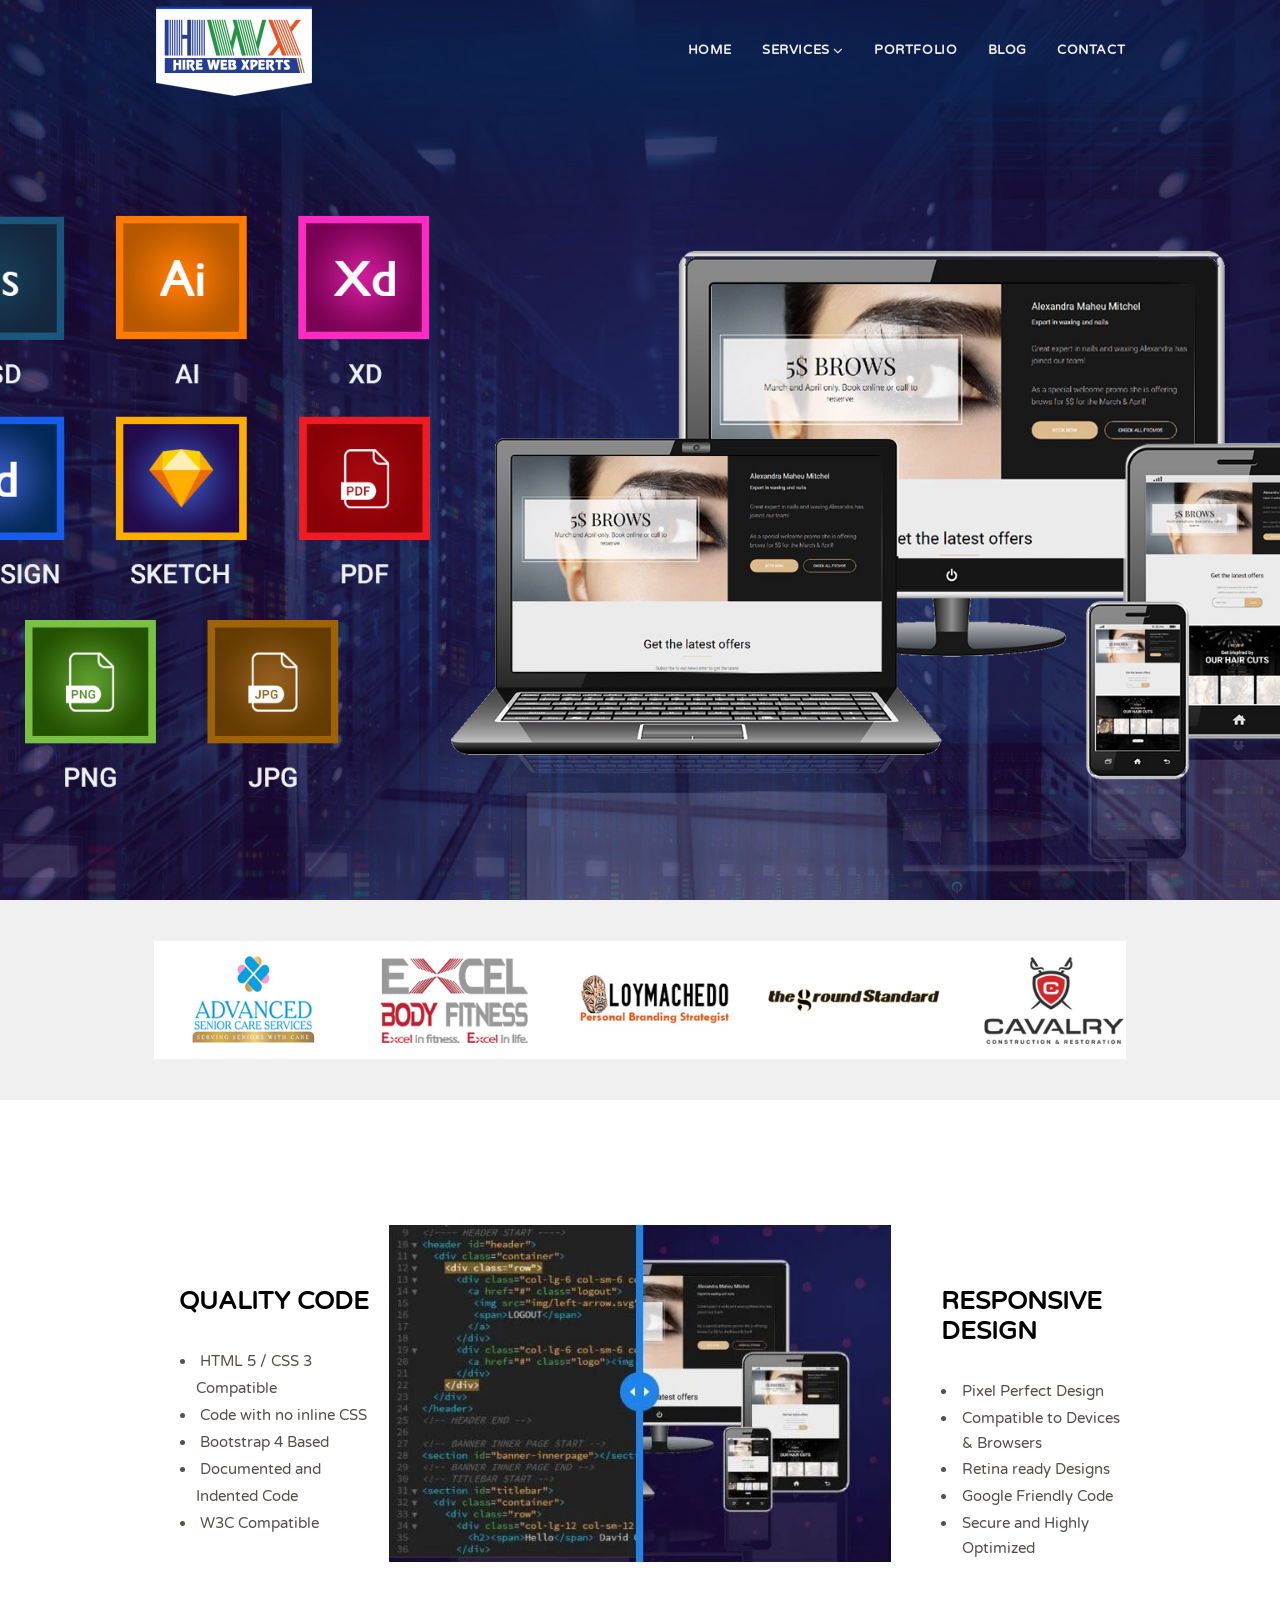
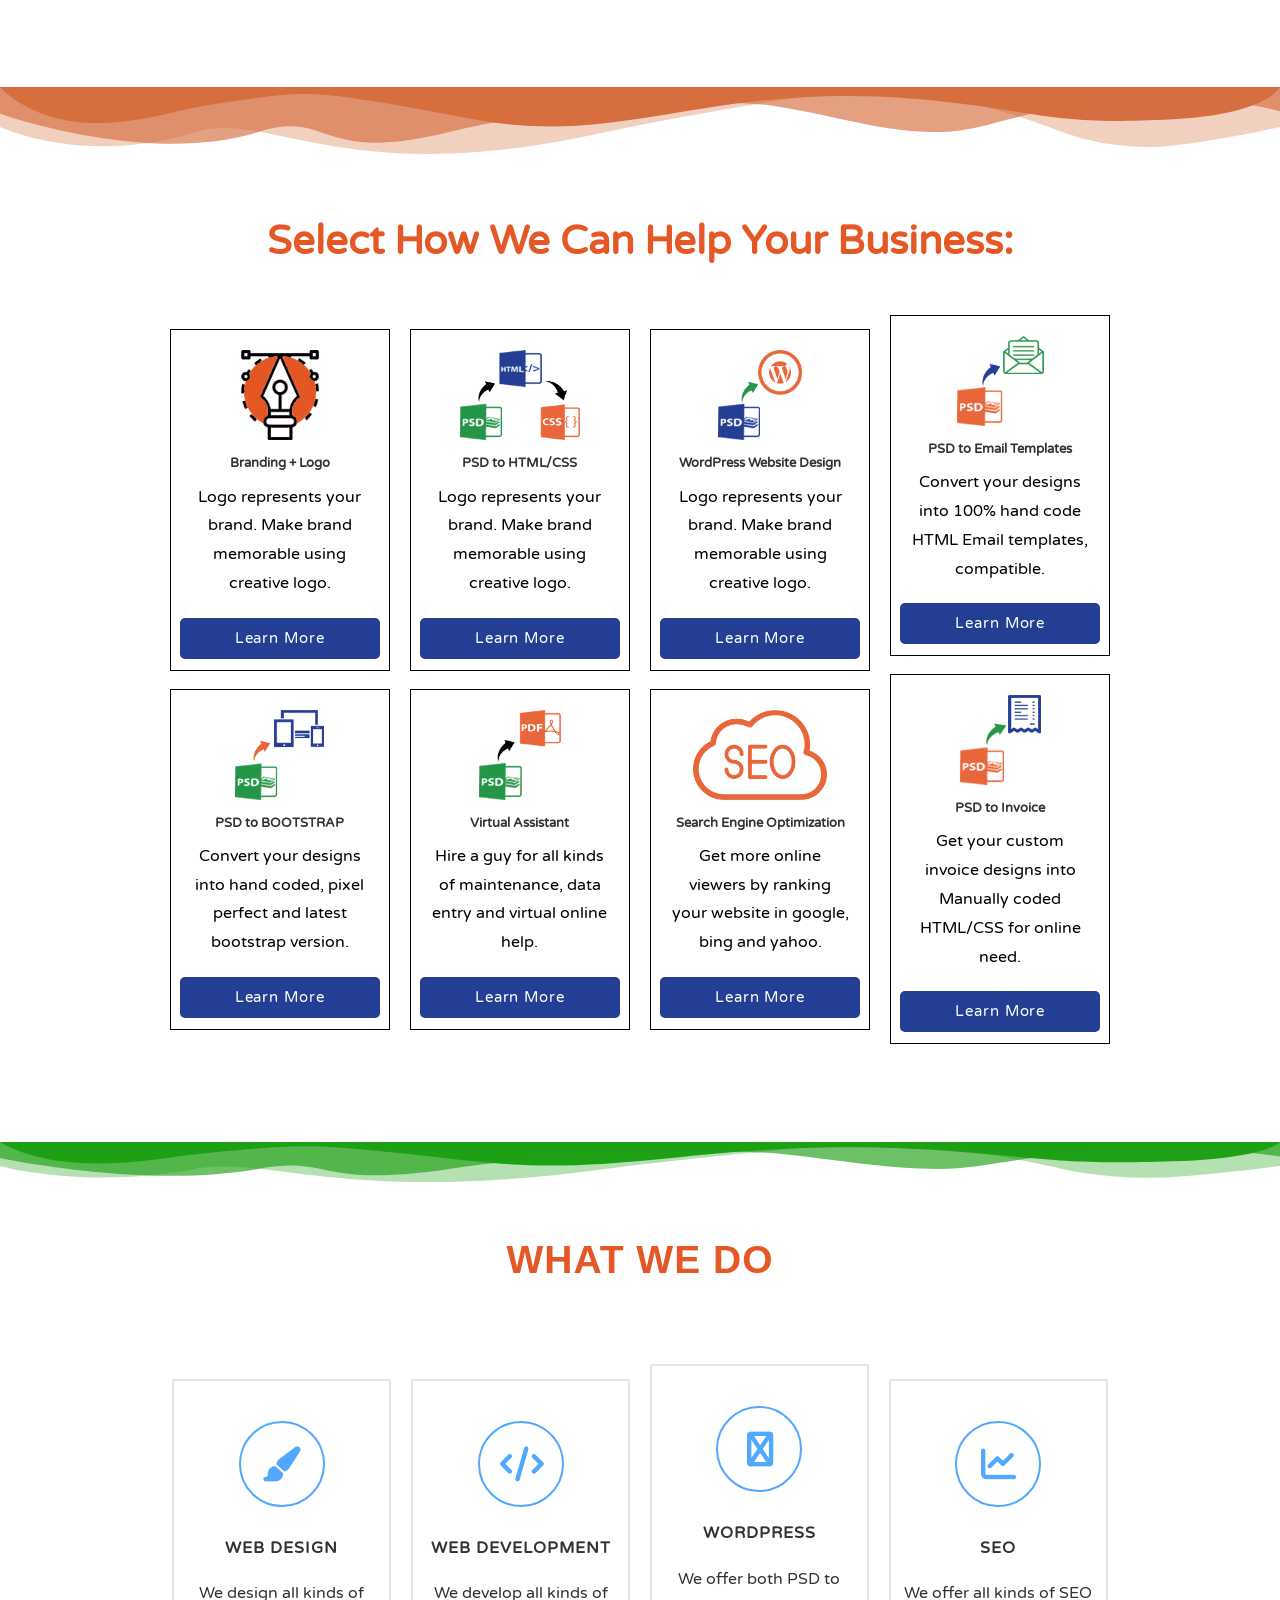
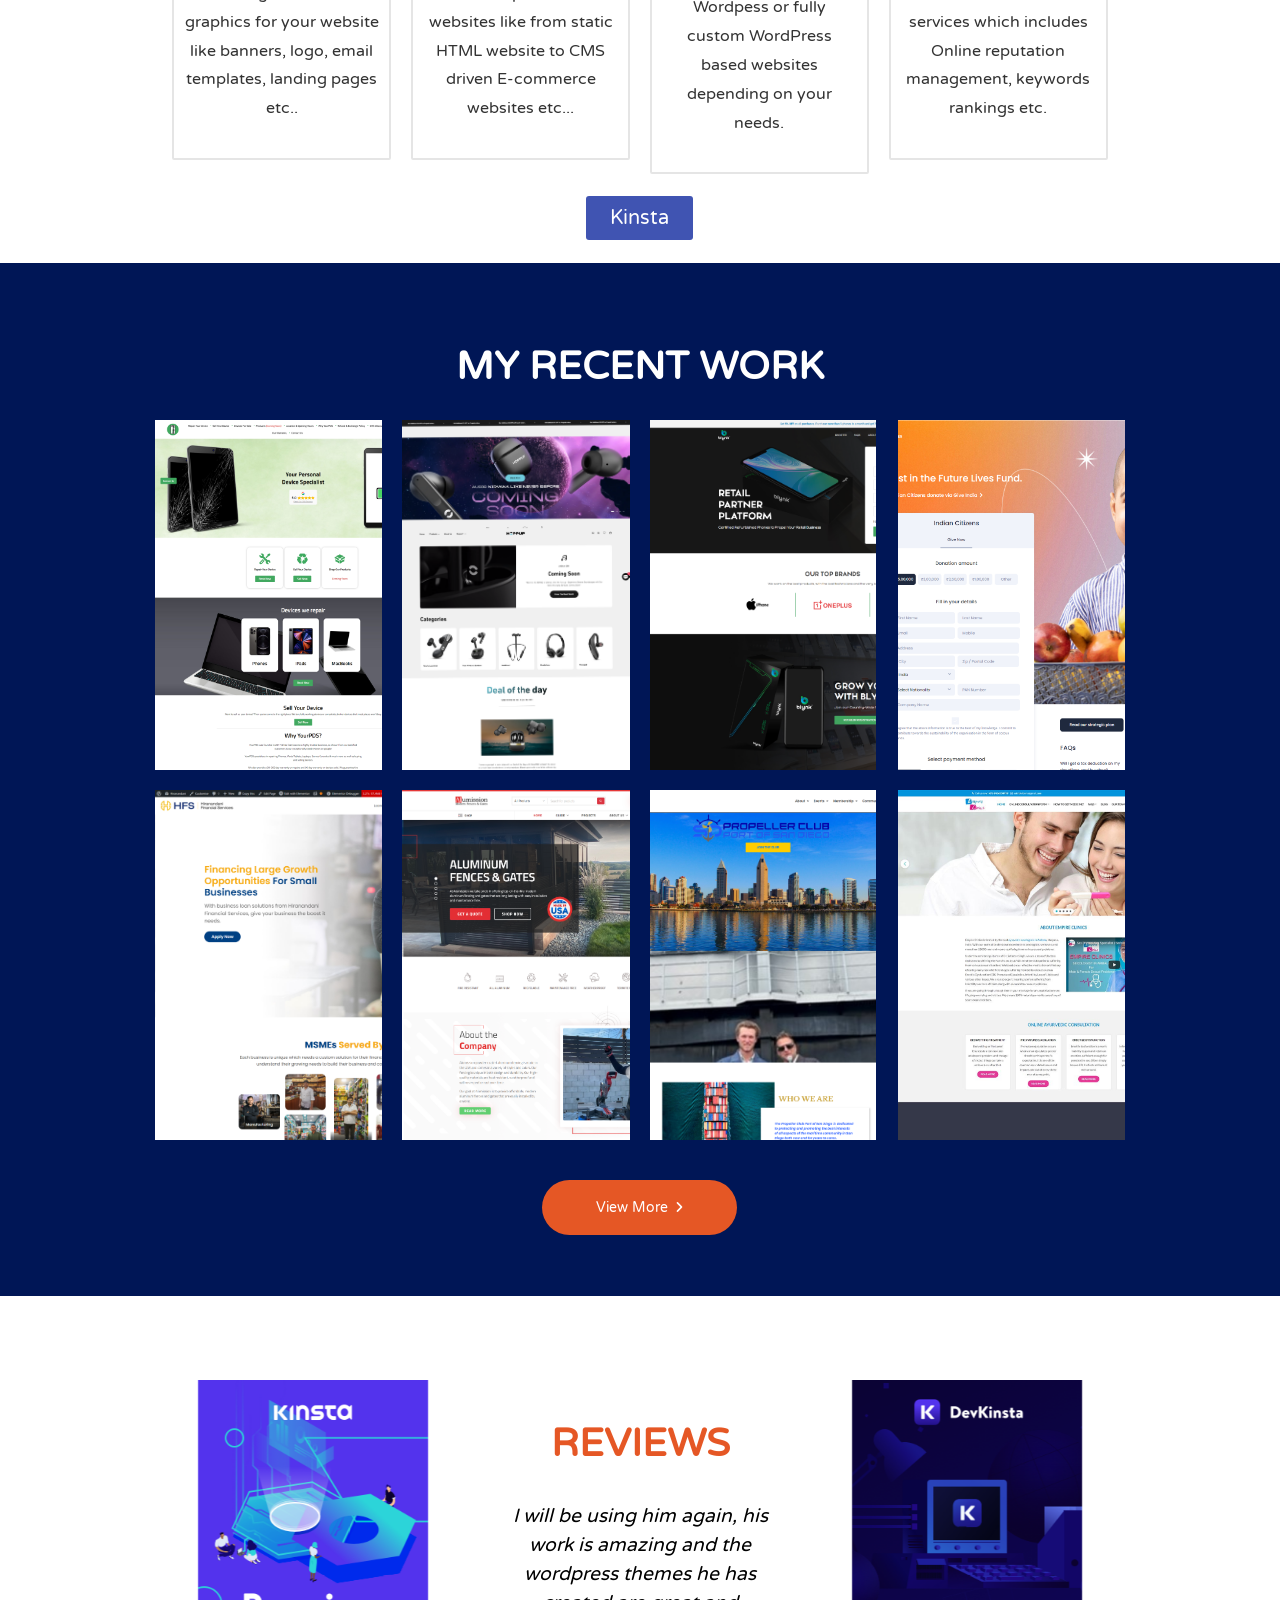
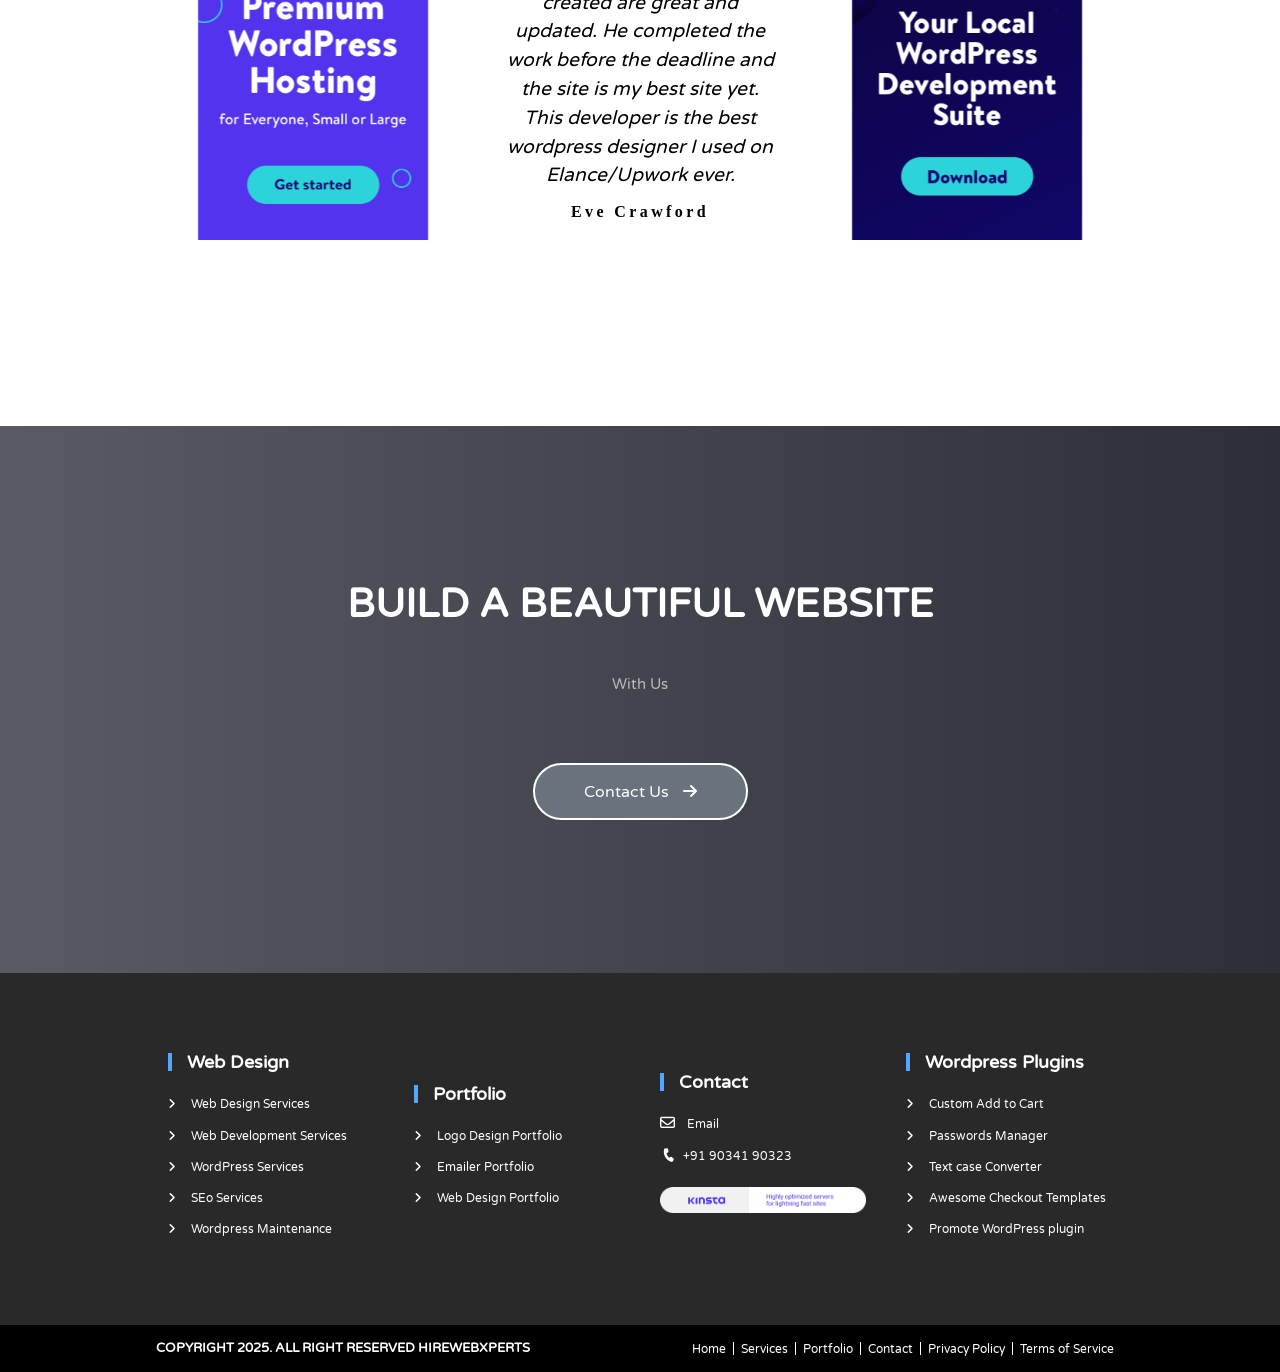
<file: index.html>
<!DOCTYPE html>
<html lang="en">

<head>
    <meta charset="UTF-8">
    <meta name="viewport" content="width=device-width, initial-scale=1.0">
    <title>HWX Website</title>
    <link rel="stylesheet" href="https://cdnjs.cloudflare.com/ajax/libs/font-awesome/6.7.2/css/all.min.css"
        integrity="sha512-Evv84Mr4kqVGRNSgIGL/F/aIDqQb7xQ2vcrdIwxfjThSH8CSR7PBEakCr51Ck+w+/U6swU2Im1vVX0SVk9ABhg=="
        crossorigin="anonymous" referrerpolicy="no-referrer" />

    <link rel="preconnect" href="https://fonts.googleapis.com">
    <link rel="preconnect" href="https://fonts.gstatic.com" crossorigin>
    <link
        href="https://fonts.googleapis.com/css2?family=Nunito:ital,wght@0,200..1000;1,200..1000&family=Poppins:ital,wght@0,100;0,200;0,300;0,400;0,500;0,600;0,700;0,800;0,900;1,100;1,200;1,300;1,400;1,500;1,600;1,700;1,800;1,900&family=Roboto:ital,wght@0,100..900;1,100..900&display=swap"
        rel="stylesheet">
    <link rel="preconnect" href="https://fonts.googleapis.com">
    <link rel="preconnect" href="https://fonts.gstatic.com" crossorigin>
    <link
        href="https://fonts.googleapis.com/css2?family=Nunito:ital,wght@0,200..1000;1,200..1000&family=Poppins:ital,wght@0,100;0,200;0,300;0,400;0,500;0,600;0,700;0,800;0,900;1,100;1,200;1,300;1,400;1,500;1,600;1,700;1,800;1,900&family=Roboto:ital,wght@0,100..900;1,100..900&family=Varela+Round&display=swap"
        rel="stylesheet">
    <link rel="stylesheet" href="style.css">
</head>

<body>

    <!-- Header Section -->
    <header>
        <nav>
            <div class="logo">
                <a href="https://hirewebxperts.com/"><img src="nav-logo.png" alt="Logo"></a>
            </div>

            <input type="checkbox" id="click">
            <label for="click" class="menu-btn">
                <i class="fa-solid fa-bars"></i>
            </label>
            
            <div class="navbar">
                <ul class="nav-item">
                    <li class="topline"><a href="https://hirewebxperts.com/">HOME</a></li> 
                    <li class="topline"><a href="https://hirewebxperts.com/#services">SERVICES <!--  -->
                        <i class="fa-solid fa-chevron-down"></i>
                    </a>
                        <!-- Dropdown -->

                        <ul class="dropdown-menu">
                            <li><a href="https://hirewebxperts.com/#services">Web Design</a></li>
                            <li><a href="https://hirewebxperts.com/web-development/">Web Development</a></li> <!-- -->
                            <li><a href="https://hirewebxperts.com/wordpress-services/">WordPress</a></li> <!-- -->
                            <li><a href="https://hirewebxperts.com/seo-services/">Seo Services</a></li> <!-- -->
                        </ul>
                    </li>
                    <li class="topline"><a href="https://hirewebxperts.com/#portfolio">PORTFOLIO</a></li> <!-- -->
                    <li class="topline"><a href="https://hirewebxperts.com/blog/">BLOG</a></li> <!-- -->
                    <li class="topline"><a href="https://hirewebxperts.com/contact/">CONTACT</a></li> <!-- -->
                </ul>
            </div>
        </nav>
    </header>

    <section class="images">
        <div class="sub-nav-images">
            <img src="sub-nav1.png" alt="Image1">
            <img src="sub-nav2.png" alt="Image2">
            <img src="sub-nav3.png" alt="Image3">
            <img src="sub-nav4.png" alt="Image4">
            <img src="sub-nav5.png" alt="Image5">
        </div>
    </section>

    <!-- Main Section-->

    <main>
        <div class="about-designing">
            <div class="design-container box1">
                <h3>Quality Code</h3>
                <ul>
                    <li>&nbsp;HTML 5 / CSS 3 Compatible</li>
                    <li>&nbsp;Code with no inline CSS</li>
                    <li>&nbsp;Bootstrap 4 Based</li>
                    <li>&nbsp;Documented and Indented Code</li>
                    <li>&nbsp;W3C Compatible</li>
                </ul>
            </div>
            <div class="design-container">
                <img src="code-site.jpg" alt="Coding Image" height="337px" width="502px">
            </div>
            <div class="design-container box2">
                <h3>Responsive Design</h3>
                <ul>
                    <li>Pixel Perfect Design</li>
                    <li>Compatible to Devices & Browsers</li>
                    <li>Retina ready Designs</li>
                    <li>Google Friendly Code</li>
                    <li>Secure and Highly Optimized</li>
                </ul>
            </div>
        </div>
    </main>



    <!-- business help -->
    <section class="business-help">
        <div class="business-top">

            <svg xmlns="http://www.w3.org/2000/svg" viewBox="0 0 1000 100" preserveAspectRatio="none">
                <path class="elementor-shape-fill" opacity="0.33"
                    d="M473,67.3c-203.9,88.3-263.1-34-320.3,0C66,119.1,0,59.7,0,59.7V0h1000v59.7 c0,0-62.1,26.1-94.9,29.3c-32.8,3.3-62.8-12.3-75.8-22.1C806,49.6,745.3,8.7,694.9,4.7S492.4,59,473,67.3z">
                </path>
                <path class="elementor-shape-fill" opacity="0.66"
                    d="M734,67.3c-45.5,0-77.2-23.2-129.1-39.1c-28.6-8.7-150.3-10.1-254,39.1 s-91.7-34.4-149.2,0C115.7,118.3,0,39.8,0,39.8V0h1000v36.5c0,0-28.2-18.5-92.1-18.5C810.2,18.1,775.7,67.3,734,67.3z">
                </path>
                <path class="elementor-shape-fill"
                    d="M766.1,28.9c-200-57.5-266,65.5-395.1,19.5C242,1.8,242,5.4,184.8,20.6C128,35.8,132.3,44.9,89.9,52.5C28.6,63.7,0,0,0,0 h1000c0,0-9.9,40.9-83.6,48.1S829.6,47,766.1,28.9z">
                </path>
            </svg>
        </div>
        <div class="business-help-container">
            <h4>Select How We Can Help Your Business:</h4>
            <div class="box">
                <div class="subbox">
                    <div class="inside-subboxes">
                        <a href="https://hirewebxperts.com/logo-design/"><img src="business-logo1.png" alt="Business Logo"></a>
                        <h3><a href="https://hirewebxperts.com/logo-design/">Branding + Logo</a></h3>
                        <p>Logo represents your brand. Make brand memorable using creative logo.</p>
                        <a href="https://hirewebxperts.com/conversions/" class="lrn-mre">Learn More</a>
                    </div>
                    <div class="inside-subboxes">
                        <a href="https://hirewebxperts.com/conversions/"><img src="business-logo5.png" alt="Business Logo"></a>
                        <h3><a href="https://hirewebxperts.com/conversions/">PSD to BOOTSTRAP</a></h3>
                        <p>Convert your designs into hand coded, pixel perfect and latest bootstrap version.</p>
                        <a href="https://hirewebxperts.com/conversions/" class="lrn-mre">Learn More</a>
                    </div>
                </div>
                <div class="subbox">
                    <div class="inside-subboxes">
                        <a href="https://hirewebxperts.com/conversions/"><img src="business-logo2.png" alt="Business Logo"></a>
                        <h3><a href="https://hirewebxperts.com/conversions/">PSD to HTML/CSS</a></h3>
                        <p>Logo represents your brand. Make brand memorable using creative logo.</p>
                        <a href="https://hirewebxperts.com/conversions/" class="lrn-mre">Learn More</a>
                    </div>
                    <div class="inside-subboxes">
                        <a href="https://hirewebxperts.com/conversions/"><img src="business-logo6.png" alt="Business Logo"></a>
                        <h3><a href="https://hirewebxperts.com/conversions/">Virtual Assistant</a></h3>
                        <p>Hire a guy for all kinds of maintenance, data entry and virtual online help.</p>
                        <a href="https://hirewebxperts.com/conversions/" class="lrn-mre">Learn More</a>
                    </div>
                </div>
                <div class="subbox">
                    <div class="inside-subboxes">
                        <a href="https://hirewebxperts.com/conversions/"><img src="business-logo3.png" alt="Business Logo"></a>
                        <h3><a href="https://hirewebxperts.com/conversions/">WordPress Website Design</a></h3>
                        <p>Logo represents your brand. Make brand memorable using creative logo.</p>
                        <a href="https://hirewebxperts.com/conversions/" class="lrn-mre">Learn More</a>
                    </div>
                    <div class="inside-subboxes">
                        <a href="https://hirewebxperts.com/seo-services/"><img src="business-logo7.png" alt="Business Logo"></a>
                        <h3><a href="https://hirewebxperts.com/seo-services/">Search Engine Optimization</a></h3>
                        <p>Get more online viewers by ranking your website in google, bing and yahoo.</p>
                        <a href="https://hirewebxperts.com/seo-services/" class="lrn-mre">Learn More</a>
                    </div>
                </div>
                <div class="subbox">
                    <div class="inside-subboxes">
                        <a href="https://hirewebxperts.com/emailers/"><img src="business-logo4.png" alt="Business Logo"></a>
                        <h3><a href="https://hirewebxperts.com/emailers/">PSD to Email Templates</a></h3>
                        <p>Convert your designs into 100% hand code HTML Email templates, compatible.</p>
                        <a href="https://hirewebxperts.com/emailers/" class="lrn-mre">Learn More</a>
                    </div>
                    <div class="inside-subboxes">
                        <a href="https://hirewebxperts.com/conversions/"><img src="business-logo8.png" alt="Business Logo"></a>
                        <h3><a href="https://hirewebxperts.com/conversions/">PSD to Invoice</a></h3>
                        <p>Get your custom invoice designs into Manually coded HTML/CSS for online need.</p>
                        <a href="https://hirewebxperts.com/conversions/" class="lrn-mre">Learn More</a>
                    </div>
                </div>
            </div>
        </div>
    </section>

    <!-- What we do -->
    <section class="services">
        <div class="top">
            <svg xmlns="http://www.w3.org/2000/svg" viewBox="0 0 1000 100" preserveAspectRatio="none">
                <path class="elementor-shape-fill" opacity="0.33"
                    d="M473,67.3c-203.9,88.3-263.1-34-320.3,0C66,119.1,0,59.7,0,59.7V0h1000v59.7 c0,0-62.1,26.1-94.9,29.3c-32.8,3.3-62.8-12.3-75.8-22.1C806,49.6,745.3,8.7,694.9,4.7S492.4,59,473,67.3z">
                </path>
                <path class="elementor-shape-fill" opacity="0.66"
                    d="M734,67.3c-45.5,0-77.2-23.2-129.1-39.1c-28.6-8.7-150.3-10.1-254,39.1 s-91.7-34.4-149.2,0C115.7,118.3,0,39.8,0,39.8V0h1000v36.5c0,0-28.2-18.5-92.1-18.5C810.2,18.1,775.7,67.3,734,67.3z">
                </path>
                <path class="elementor-shape-fill"
                    d="M766.1,28.9c-200-57.5-266,65.5-395.1,19.5C242,1.8,242,5.4,184.8,20.6C128,35.8,132.3,44.9,89.9,52.5C28.6,63.7,0,0,0,0 h1000c0,0-9.9,40.9-83.6,48.1S829.6,47,766.1,28.9z">
                </path>
            </svg>
        </div>
        <div class="services-container">
            <h2>What we do</h2>
            <div class="subcontainer">
                <div class="subcont-box">
                    <div class="icon">
                        <a href="https://hirewebxperts.com/website-design-services/">
                            <i aria-hidden="true" class="fas fa-paint-brush"></i>
                        </a>
                    </div>
                    <h3><a href="https://hirewebxperts.com/website-design-services/">WEB DESIGN</a></h3>
                    <p>We design all kinds of graphics for your website like banners, logo, email templates, landing
                        pages etc..</p>
                </div>
                <div class="subcont-box">
                    <div class="icon">
                        <a href="https://hirewebxperts.com/web-development/">
                            <i class="fa fa-code" aria-hidden="true"></i>
                        </a>
                    </div>
                    <h3><a href="https://hirewebxperts.com/web-development/">Web Development</a></h3>
                    <p>We develop all kinds of websites like from static HTML website to CMS driven E-commerce websites
                        etc...</p>
                </div>
                <div class="subcont-box">
                    <div class="icon">
                        <a href="https://hirewebxperts.com/wordpress-services/">
                            <i class="fa fa-wordpress" aria-hidden="true"></i>
                        </a>
                    </div>
                    <h3><a href="https://hirewebxperts.com/wordpress-services/">WordPress</a></h3>
                    <p>We offer both PSD to Wordpess or fully custom WordPress based websites depending on your needs.
                    </p>
                </div>
                <div class="subcont-box">
                    <div class="icon">
                        <a href="https://hirewebxperts.com/seo-services/">
                            <i class="fa fa-line-chart" aria-hidden="true"></i>
                        </a>
                    </div>
                    <h3><a href="https://hirewebxperts.com/seo-services/">SEO</a></h3>
                    <p>We offer all kinds of SEO services which includes Online reputation management, keywords rankings
                        etc.</p>
                </div>

            </div>
            <div class="btn">
                <a href="https://hirewebxperts.com/wp-content/uploads/2023/10/600x300-Dockerfile_Dark-FreeTrial_EN.png">Kinsta</a>
            </div>
        </div>
    </section>

    <!-- Recent Work -->
    <section class="work">
        <div class="work-container">
            <h2>My Recent Work</h2>
            <div class="grid-container">
                <div class="grid-images image1">
                    <div class="text">
                        <h3>YourPDS</h3>
                    </div>
                </div>
                <div class="grid-images image2">
                    <div class="text">
                        <h3>Hoppup</h3>
                    </div>
                </div>
                <div class="grid-images image3">
                    <div class="text">
                        <h3>blynk</h3>
                    </div>
                </div>
                <div class="grid-images image4">
                    <div class="text">
                        <h3>Cuddles Foundation</h3>
                    </div>
                </div>
                <div class="grid-images image5">
                    <div class="text">
                        <h3>Hiranandani Financial Services</h3>
                    </div>
                </div>
                <div class="grid-images image6">
                    <div class="text">
                        <h3>Alumission Modern Fences & Gates</h3>
                    </div>
                </div>
                <div class="grid-images image7">
                    <div class="text">
                        <h3>Propeller Club Port of San Diego</h3>
                    </div>
                </div>
                <div class="grid-images image8">
                    <div class="text">
                        <h3>Empireclinics</h3>
                    </div>
                </div>
            </div>
            <div class="view-more-btn"><a href="https://hirewebxperts.com/portfolio/">View More&nbsp;<i aria-hidden="true" class="fas fa-angle-right"></i></a></div>
        </div>
    </section>

    <!-- Reviews Section -->
    <section class="reviews">
        <div class="reviews-container">
            <div class="sub-reviews">
                <a href="https://kinsta.com/?kaid=NSFASHTZZXQG"><img src="reviews1.png" alt="Reviews" class="reviews-image1"></a>
            </div>
            <div class="sub-reviews">
                <div class="reviews-text">
                    <h2>Reviews</h2>
                    <p>I will be using him again, his work is amazing and the wordpress themes he has created are great
                        and updated. He completed the work before the deadline and the site is my best site yet. This
                        developer is the best wordpress designer I used on Elance/Upwork ever.</p>
                    <span>Eve Crawford</span>
                </div>
            </div>
            <div class="sub-reviews">
                <a href="https://kinsta.com/?kaid=NSFASHTZZXQG"><img src="reviews2.png" alt="Reviews" class="reviews-image2"></a>
            </div>
        </div>
    </section>


    <!-- Build Website -->
    <section class="build-website">
        <div class="build-site-container">
            <h2>Build a beautiful website</h2>
            <p>With Us</p>
            <a href="https://hirewebxperts.com/contact">Contact Us <i class="fa fa-arrow-right" aria-hidden="true"></i></a>
        </div>
    </section>

    <!-- Sub Footer -->
    <section class="sub-footer">
        <div class="sub-footer-container">
            <div class="footer-content">
                <h2>Web Design</h2>
                <ul>
                    <li><a href="https://hirewebxperts.com/website-design-services/"><i aria-hidden="true" class="fas fa-angle-right"></i>Web Design Services</a></li>
                    <li><a href="https://hirewebxperts.com/web-development/"><i aria-hidden="true" class="fas fa-angle-right"></i>Web Development Services</a>
                    </li>
                    <li><a href="https://hirewebxperts.com/wordpress-services/"><i aria-hidden="true" class="fas fa-angle-right"></i>WordPress Services</a></li>
                    <li><a href="https://hirewebxperts.com/seo-services/"><i aria-hidden="true" class="fas fa-angle-right"></i>SEo Services</a></li>
                    <li><a href="https://hirewebxperts.com/wordpress-maintenance/"><i aria-hidden="true" class="fas fa-angle-right"></i>Wordpress Maintenance</a></li>
                </ul>
            </div>
            <div class="footer-content">
                <h2>Portfolio</h2>
                <ul>
                    <li><a href="https://hirewebxperts.com/logo-design/"><i aria-hidden="true" class="fas fa-angle-right"></i>Logo Design Portfolio</a></li>
                    <li><a href="https://hirewebxperts.com/emailers/"><i aria-hidden="true" class="fas fa-angle-right"></i>Emailer Portfolio</a></li>
                    <li><a href="https://hirewebxperts.com/portfolio/"><i aria-hidden="true" class="fas fa-angle-right"></i>Web Design Portfolio</a></li>
                </ul>
            </div>
            <div class="footer-content">
                <h2>Contact</h2>
                <ul>
                    <li><a href="mailto: tech@hirewebxperts.com"><i aria-hidden="true" class="far fa-envelope"></i>Email</a></li>
                    <li><a href="tel: +91 9034190323"><i aria-hidden="true" class="fas fa-phone-alt"></i>+91
                            90341 90323</a></li>
                    <li><a href="https://kinsta.com/?kaid=NSFASHTZZXQG"><img src="footer-image.png" alt="Footer Image"></a></li>
                </ul>
            </div>
            <div class="footer-content">
                <h2>Wordpress Plugins</h2>
                <ul>
                    <li><a href="https://wordpress.org/plugins/woo-custom-cart-button/"><i aria-hidden="true" class="fas fa-angle-right"></i>Custom Add to Cart</a></li>
                    <li><a href="https://wordpress.org/plugins/passwords-manager/"><i aria-hidden="true" class="fas fa-angle-right"></i>Passwords Manager</a></li>
                    <li><a href="https://wordpress.org/plugins/text-case-converter/"><i aria-hidden="true" class="fas fa-angle-right"></i>Text case Converter</a></li>
                    <li><a href="https://wordpress.org/plugins/awesome-checkout-templates/"><i aria-hidden="true" class="fas fa-angle-right"></i>Awesome Checkout Templates</a>
                    </li>
                    <li><a href="https://wpglob.com/promote-wordpress-plugin/"><i aria-hidden="true" class="fas fa-angle-right"></i>Promote WordPress plugin</a>
                    </li>
                </ul>
            </div>
        </div>
    </section>

    <!--Footer  -->
    <footer>
        <div class="footer-container">
            <h4>Copyright 2025. All Right Reserved Hirewebxperts</h4>
            <ul>
                <li><a href="https://hirewebxperts.com/">Home</a></li>
                <li><a href="https://hirewebxperts.com/#services"> Services </a></li>
                <li><a href="https://hirewebxperts.com/#portfolio">Portfolio</a></li>
                <li><a href="https://hirewebxperts.com/contact/">Contact</a></li>
                <li><a href="https://hirewebxperts.com/privacy-policy/">Privacy Policy</a></li>
                <li><a href="#">Terms of Service</a></li>
            </ul>
        </div>
    </footer>
</body>

</html>
</file>
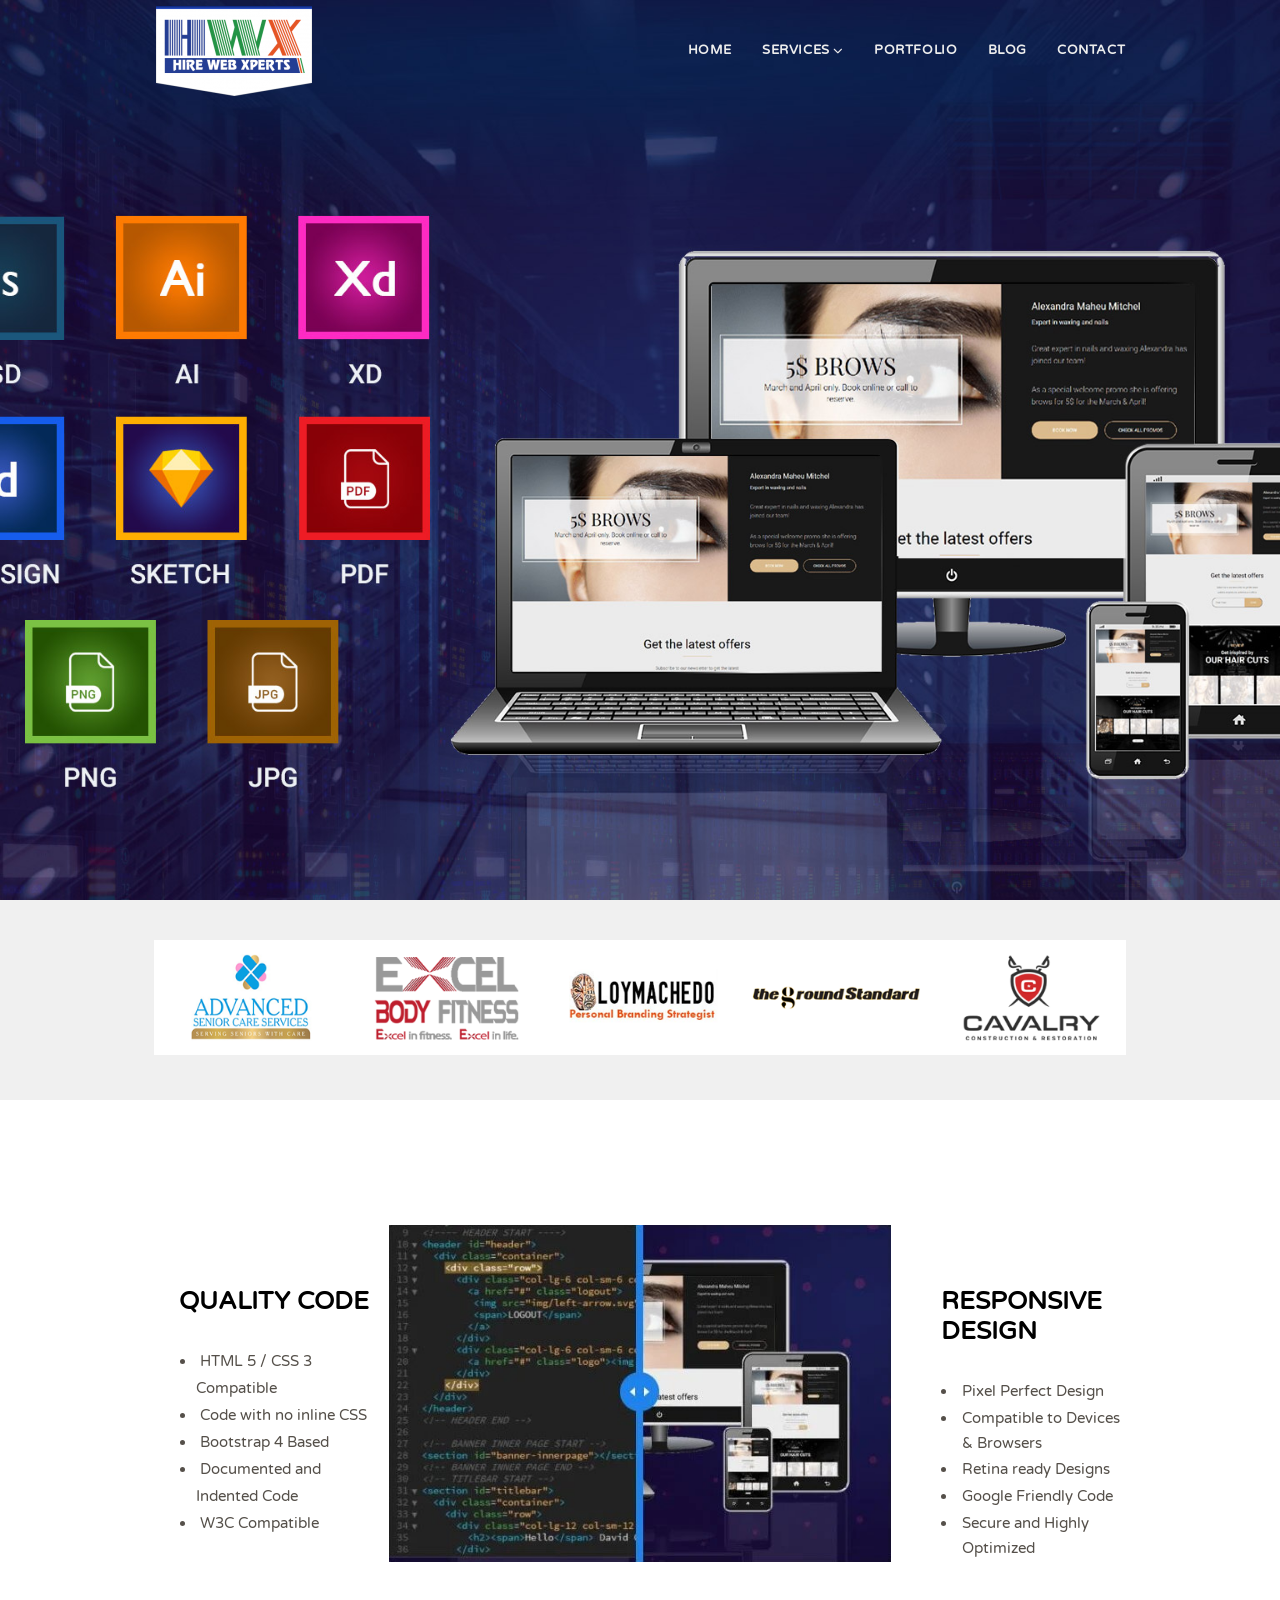
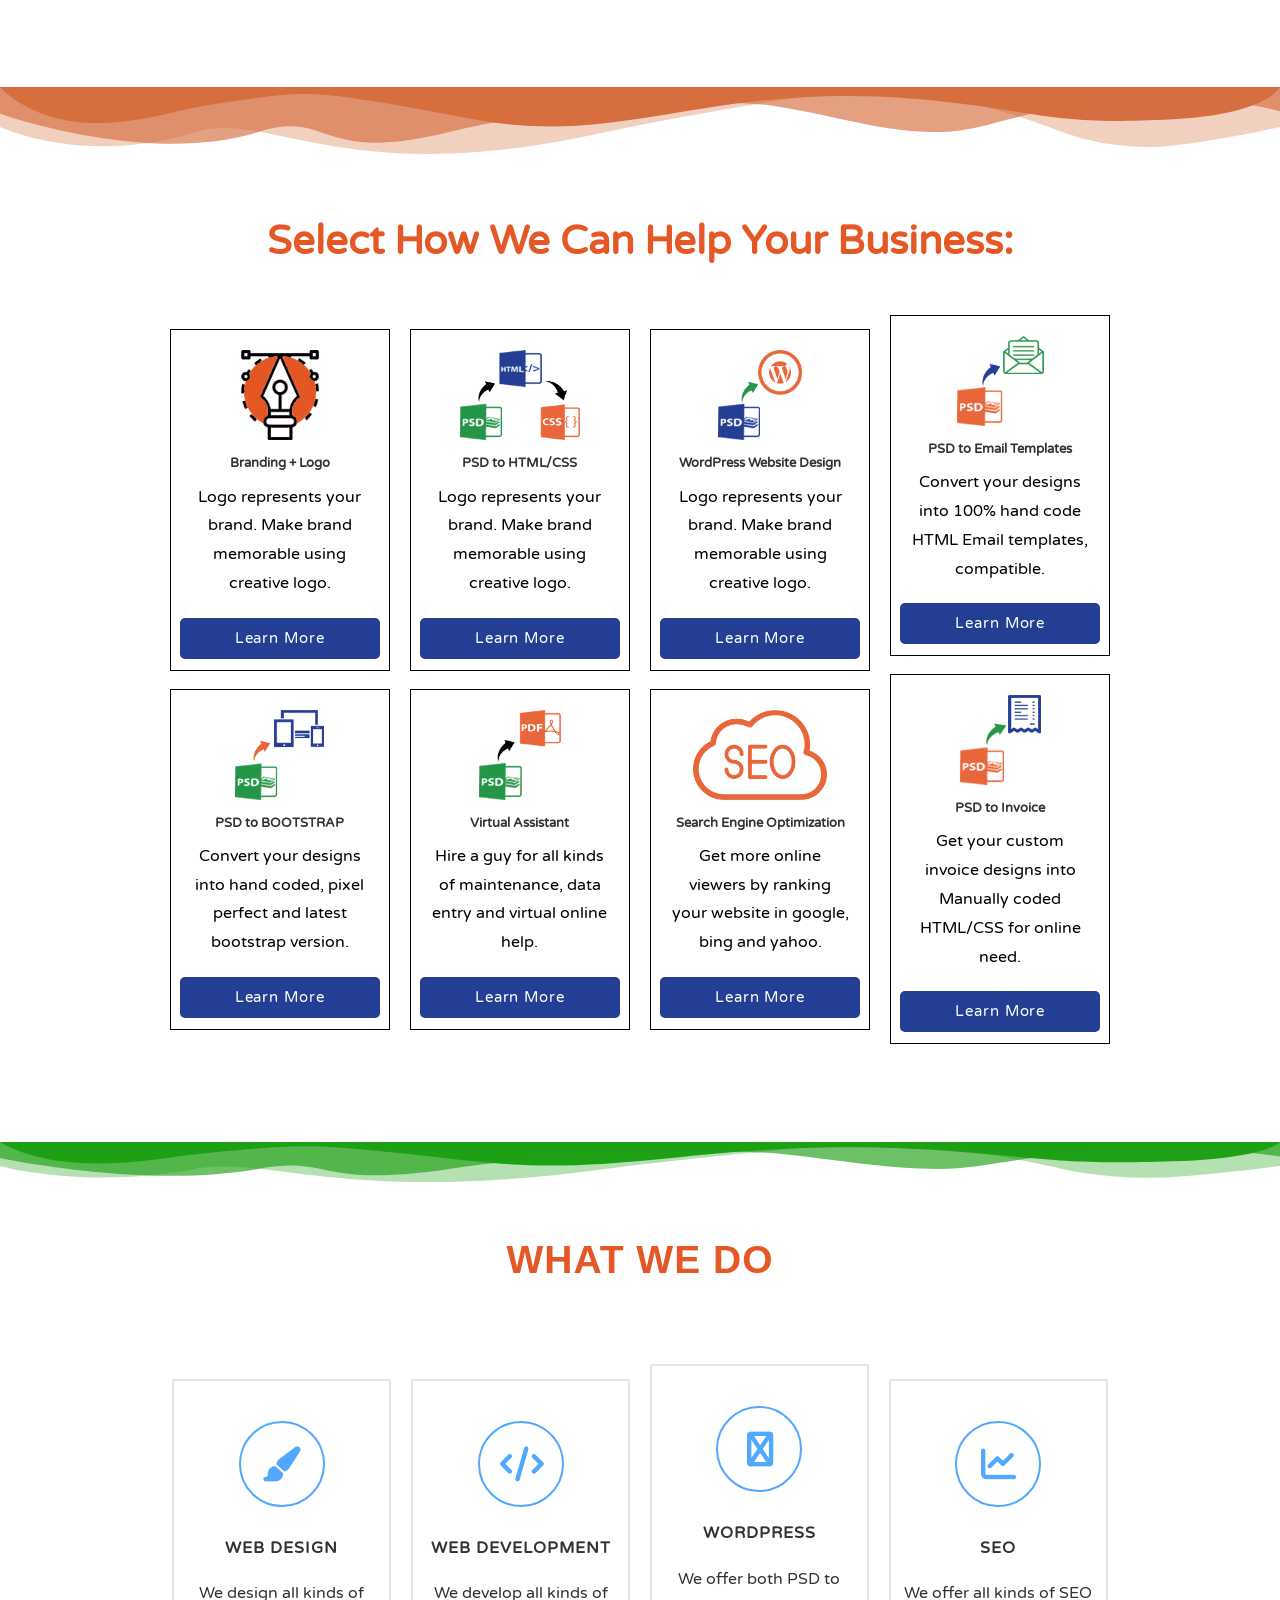
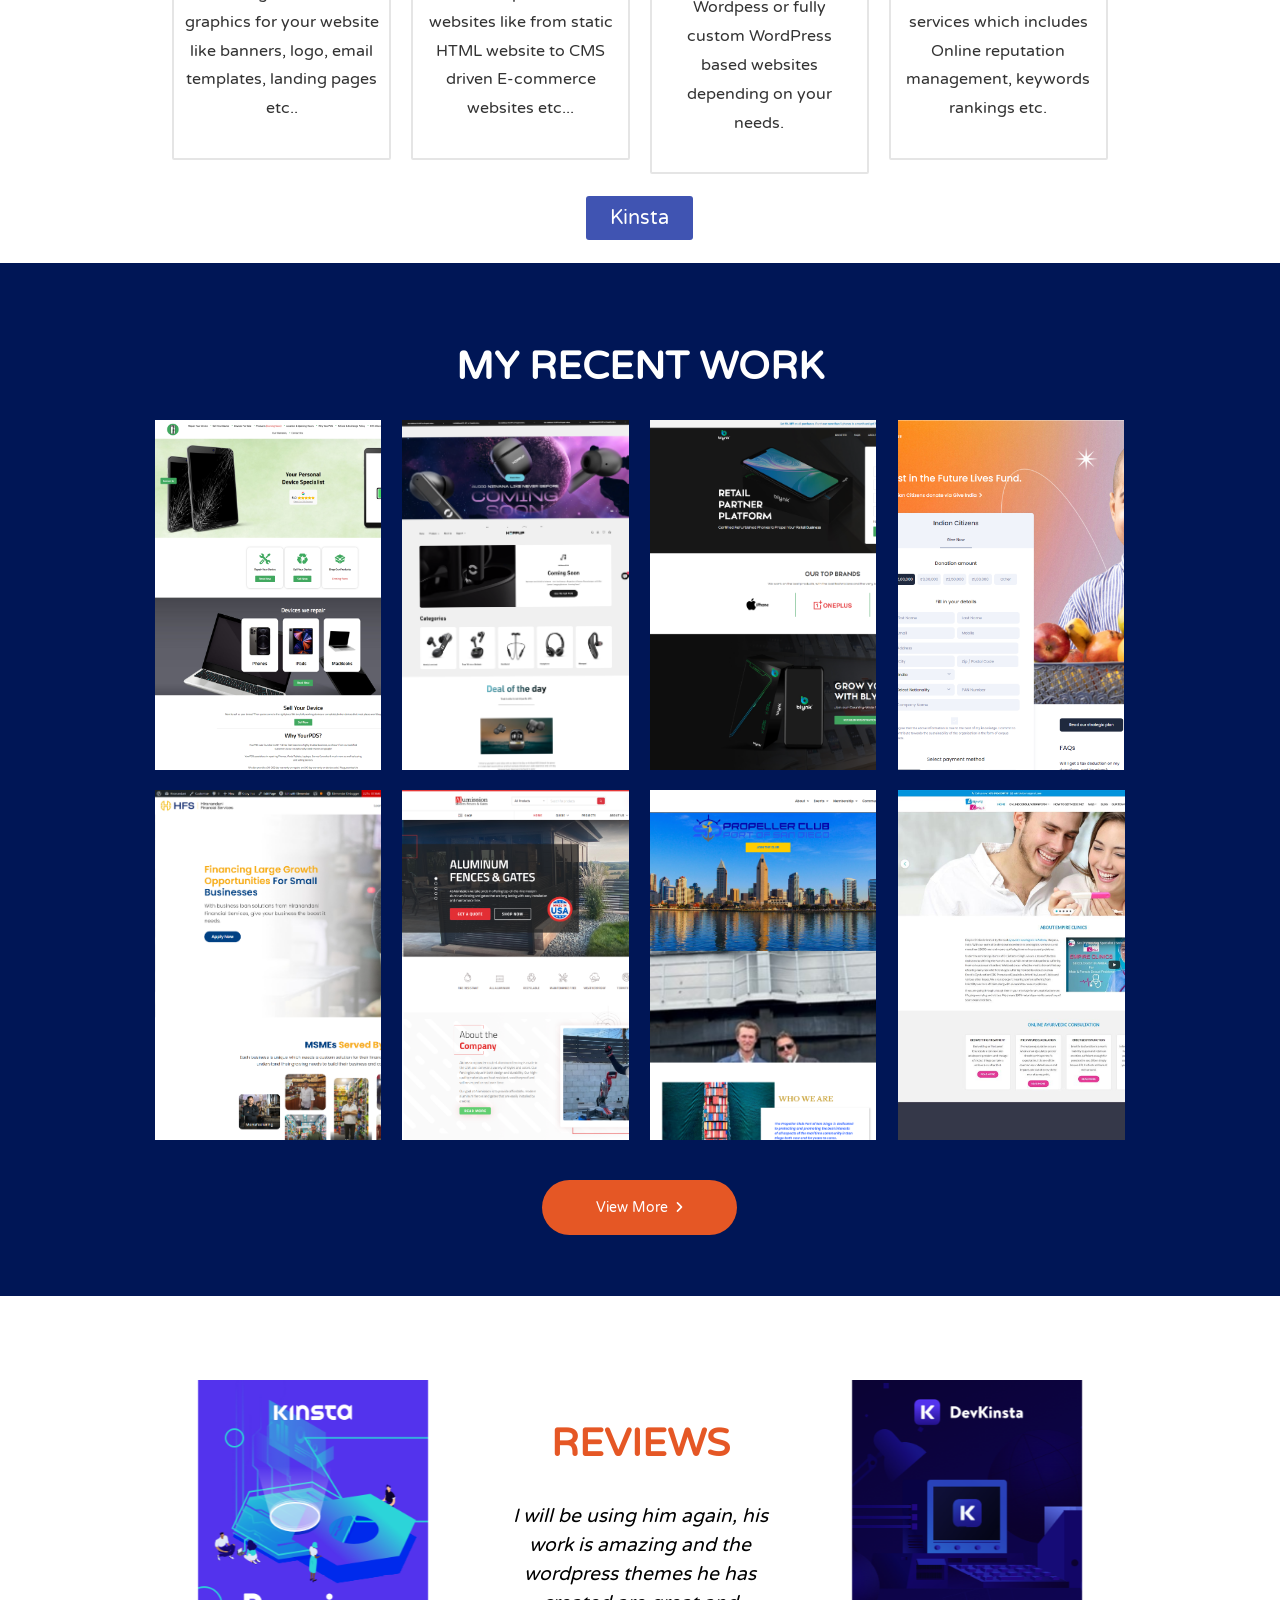
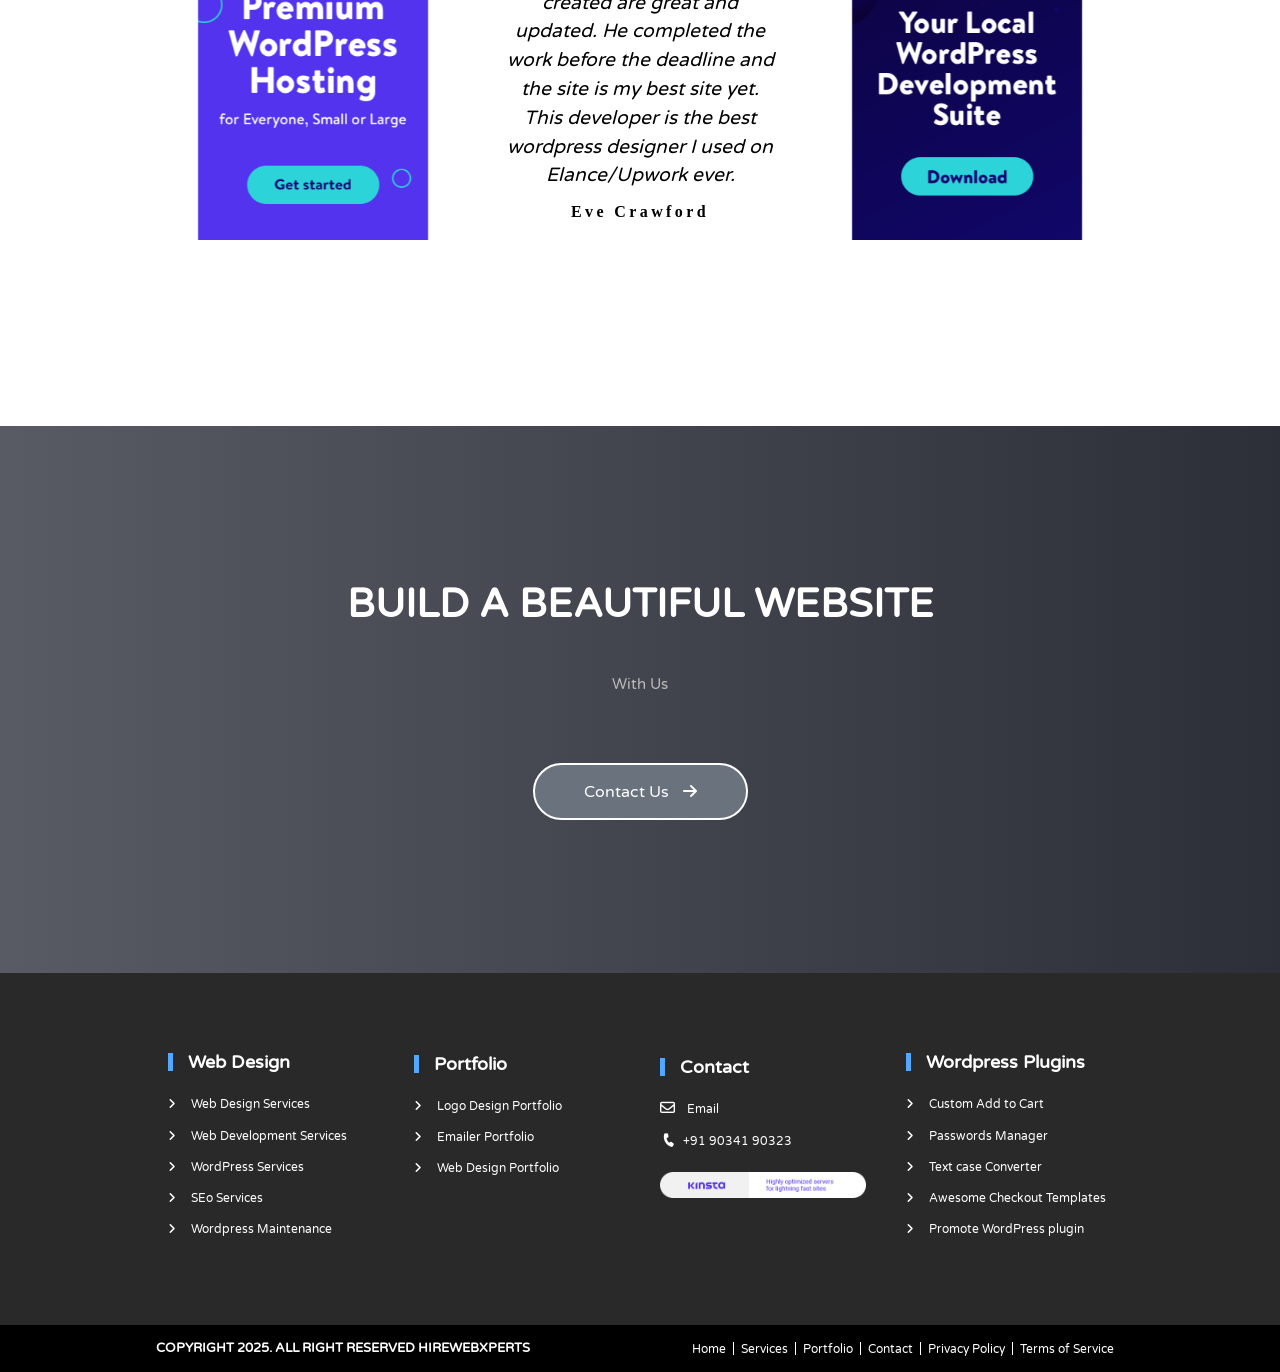
<file: Home/index.html>
<!DOCTYPE html>
<html lang="en">

<head>
    <meta charset="UTF-8">
    <meta name="viewport" content="width=device-width, initial-scale=1.0">
    <title>HWX Website</title>
    <link rel="stylesheet" href="https://cdnjs.cloudflare.com/ajax/libs/font-awesome/6.7.2/css/all.min.css"
        integrity="sha512-Evv84Mr4kqVGRNSgIGL/F/aIDqQb7xQ2vcrdIwxfjThSH8CSR7PBEakCr51Ck+w+/U6swU2Im1vVX0SVk9ABhg=="
        crossorigin="anonymous" referrerpolicy="no-referrer" />

    <link rel="preconnect" href="https://fonts.googleapis.com">
    <link rel="preconnect" href="https://fonts.gstatic.com" crossorigin>
    <link
        href="https://fonts.googleapis.com/css2?family=Nunito:ital,wght@0,200..1000;1,200..1000&family=Poppins:ital,wght@0,100;0,200;0,300;0,400;0,500;0,600;0,700;0,800;0,900;1,100;1,200;1,300;1,400;1,500;1,600;1,700;1,800;1,900&family=Roboto:ital,wght@0,100..900;1,100..900&display=swap"
        rel="stylesheet">
    <link rel="preconnect" href="https://fonts.googleapis.com">
    <link rel="preconnect" href="https://fonts.gstatic.com" crossorigin>
    <link
        href="https://fonts.googleapis.com/css2?family=Nunito:ital,wght@0,200..1000;1,200..1000&family=Poppins:ital,wght@0,100;0,200;0,300;0,400;0,500;0,600;0,700;0,800;0,900;1,100;1,200;1,300;1,400;1,500;1,600;1,700;1,800;1,900&family=Roboto:ital,wght@0,100..900;1,100..900&family=Varela+Round&display=swap"
        rel="stylesheet">
    <link rel="stylesheet" href="style.css">
</head>

<body>

    <!-- Header Section -->
    <header>
        <div class="nav">
            <div class="logo">
                <a href="https://hirewebxperts.com/"><img src="./nav-logo.png" alt="Logo"></a>
            </div>

            <input type="checkbox" id="click">
            <label for="click" class="menu-btn">
                <i class="fa-solid fa-bars"></i>
            </label>
            
            <div class="navbar">
                <ul class="nav-item">
                    <li class="topline"><a href="https://mehak-1903.github.io/HWX-website/Home/">HOME</a></li> 
                    <li class="topline"><a href="https://hirewebxperts.com/#services">SERVICES <!--  -->
                        <i class="fa-solid fa-chevron-down"></i>
                    </a>
                        <!-- Dropdown -->

                        <ul class="dropdown-menu">
                            <li><a href="https://mehak-1903.github.io/HWX-website/Services/">Web Design</a></li>
                            <li><a href="https://hirewebxperts.com/web-development/">Web Development</a></li> <!-- -->
                            <li><a href="https://hirewebxperts.com/wordpress-services/">WordPress</a></li> <!-- -->
                            <li><a href="https://hirewebxperts.com/seo-services/">Seo Services</a></li> <!-- -->
                        </ul>
                    </li>
                    <li class="topline"><a href="https://hirewebxperts.com/#portfolio">PORTFOLIO</a></li> <!-- -->
                    <li class="topline"><a href="https://hirewebxperts.com/blog/">BLOG</a></li> <!-- -->
                    <li class="topline"><a href="https://hirewebxperts.com/contact/">CONTACT</a></li> <!-- -->
                </ul>
            </div>
        </div>
    </header>

    <section class="images">
        <div class="sub-nav-images">
            <img src="./sub-nav1.png" alt="Image1">
            <img src="./sub-nav2.png" alt="Image2">
            <img src="./sub-nav3.png" alt="Image3">
            <img src="./sub-nav4.png" alt="Image4">
            <img src="./sub-nav5.png" alt="Image5">
        </div>
    </section>

    <!-- Main Section-->

    <main>
        <div class="about-designing">
            <div class="design-container box1">
                <h3>Quality Code</h3>
                <ul>
                    <li>&nbsp;HTML 5 / CSS 3 Compatible</li>
                    <li>&nbsp;Code with no inline CSS</li>
                    <li>&nbsp;Bootstrap 4 Based</li>
                    <li>&nbsp;Documented and Indented Code</li>
                    <li>&nbsp;W3C Compatible</li>
                </ul>
            </div>
            <div class="design-container">
                <img src="./code-site.jpg" alt="Coding Image" height="337px" width="502px">
            </div>
            <div class="design-container box2">
                <h3>Responsive Design</h3>
                <ul>
                    <li>Pixel Perfect Design</li>
                    <li>Compatible to Devices & Browsers</li>
                    <li>Retina ready Designs</li>
                    <li>Google Friendly Code</li>
                    <li>Secure and Highly Optimized</li>
                </ul>
            </div>
        </div>
    </main>



    <!-- business help -->
    <section class="business-help">
        <div class="business-top">

            <svg xmlns="http://www.w3.org/2000/svg" viewBox="0 0 1000 100" preserveAspectRatio="none">
                <path class="elementor-shape-fill" opacity="0.33"
                    d="M473,67.3c-203.9,88.3-263.1-34-320.3,0C66,119.1,0,59.7,0,59.7V0h1000v59.7 c0,0-62.1,26.1-94.9,29.3c-32.8,3.3-62.8-12.3-75.8-22.1C806,49.6,745.3,8.7,694.9,4.7S492.4,59,473,67.3z">
                </path>
                <path class="elementor-shape-fill" opacity="0.66"
                    d="M734,67.3c-45.5,0-77.2-23.2-129.1-39.1c-28.6-8.7-150.3-10.1-254,39.1 s-91.7-34.4-149.2,0C115.7,118.3,0,39.8,0,39.8V0h1000v36.5c0,0-28.2-18.5-92.1-18.5C810.2,18.1,775.7,67.3,734,67.3z">
                </path>
                <path class="elementor-shape-fill"
                    d="M766.1,28.9c-200-57.5-266,65.5-395.1,19.5C242,1.8,242,5.4,184.8,20.6C128,35.8,132.3,44.9,89.9,52.5C28.6,63.7,0,0,0,0 h1000c0,0-9.9,40.9-83.6,48.1S829.6,47,766.1,28.9z">
                </path>
            </svg>
        </div>
        <div class="business-help-container">
            <h4>Select How We Can Help Your Business:</h4>
            <div class="box">
                <div class="subbox">
                    <div class="inside-subboxes">
                        <a href="https://hirewebxperts.com/logo-design/"><img src="./business-logo1.png" alt="Business Logo"></a>
                        <h3><a href="https://hirewebxperts.com/logo-design/">Branding + Logo</a></h3>
                        <p>Logo represents your brand. Make brand memorable using creative logo.</p>
                        <a href="https://hirewebxperts.com/conversions/" class="lrn-mre">Learn More</a>
                    </div>
                    <div class="inside-subboxes">
                        <a href="https://hirewebxperts.com/conversions/"><img src="./business-logo5.png" alt="Business Logo"></a>
                        <h3><a href="https://hirewebxperts.com/conversions/">PSD to BOOTSTRAP</a></h3>
                        <p>Convert your designs into hand coded, pixel perfect and latest bootstrap version.</p>
                        <a href="https://hirewebxperts.com/conversions/" class="lrn-mre">Learn More</a>
                    </div>
                </div>
                <div class="subbox">
                    <div class="inside-subboxes">
                        <a href="https://hirewebxperts.com/conversions/"><img src="./business-logo2.png" alt="Business Logo"></a>
                        <h3><a href="https://hirewebxperts.com/conversions/">PSD to HTML/CSS</a></h3>
                        <p>Logo represents your brand. Make brand memorable using creative logo.</p>
                        <a href="https://hirewebxperts.com/conversions/" class="lrn-mre">Learn More</a>
                    </div>
                    <div class="inside-subboxes">
                        <a href="https://hirewebxperts.com/conversions/"><img src="./business-logo6.png" alt="Business Logo"></a>
                        <h3><a href="https://hirewebxperts.com/conversions/">Virtual Assistant</a></h3>
                        <p>Hire a guy for all kinds of maintenance, data entry and virtual online help.</p>
                        <a href="https://hirewebxperts.com/conversions/" class="lrn-mre">Learn More</a>
                    </div>
                </div>
                <div class="subbox">
                    <div class="inside-subboxes">
                        <a href="https://hirewebxperts.com/conversions/"><img src="./business-logo3.png" alt="Business Logo"></a>
                        <h3><a href="https://hirewebxperts.com/conversions/">WordPress Website Design</a></h3>
                        <p>Logo represents your brand. Make brand memorable using creative logo.</p>
                        <a href="https://hirewebxperts.com/conversions/" class="lrn-mre">Learn More</a>
                    </div>
                    <div class="inside-subboxes">
                        <a href="https://hirewebxperts.com/seo-services/"><img src="./business-logo7.png" alt="Business Logo"></a>
                        <h3><a href="https://hirewebxperts.com/seo-services/">Search Engine Optimization</a></h3>
                        <p>Get more online viewers by ranking your website in google, bing and yahoo.</p>
                        <a href="https://hirewebxperts.com/seo-services/" class="lrn-mre">Learn More</a>
                    </div>
                </div>
                <div class="subbox">
                    <div class="inside-subboxes">
                        <a href="https://hirewebxperts.com/emailers/"><img src="./business-logo4.png" alt="Business Logo"></a>
                        <h3><a href="https://hirewebxperts.com/emailers/">PSD to Email Templates</a></h3>
                        <p>Convert your designs into 100% hand code HTML Email templates, compatible.</p>
                        <a href="https://hirewebxperts.com/emailers/" class="lrn-mre">Learn More</a>
                    </div>
                    <div class="inside-subboxes">
                        <a href="https://hirewebxperts.com/conversions/"><img src="./business-logo8.png" alt="Business Logo"></a>
                        <h3><a href="https://hirewebxperts.com/conversions/">PSD to Invoice</a></h3>
                        <p>Get your custom invoice designs into Manually coded HTML/CSS for online need.</p>
                        <a href="https://hirewebxperts.com/conversions/" class="lrn-mre">Learn More</a>
                    </div>
                </div>
            </div>
        </div>
    </section>

    <!-- What we do -->
    <section class="services">
        <div class="top">
            <svg xmlns="http://www.w3.org/2000/svg" viewBox="0 0 1000 100" preserveAspectRatio="none">
                <path class="elementor-shape-fill" opacity="0.33"
                    d="M473,67.3c-203.9,88.3-263.1-34-320.3,0C66,119.1,0,59.7,0,59.7V0h1000v59.7 c0,0-62.1,26.1-94.9,29.3c-32.8,3.3-62.8-12.3-75.8-22.1C806,49.6,745.3,8.7,694.9,4.7S492.4,59,473,67.3z">
                </path>
                <path class="elementor-shape-fill" opacity="0.66"
                    d="M734,67.3c-45.5,0-77.2-23.2-129.1-39.1c-28.6-8.7-150.3-10.1-254,39.1 s-91.7-34.4-149.2,0C115.7,118.3,0,39.8,0,39.8V0h1000v36.5c0,0-28.2-18.5-92.1-18.5C810.2,18.1,775.7,67.3,734,67.3z">
                </path>
                <path class="elementor-shape-fill"
                    d="M766.1,28.9c-200-57.5-266,65.5-395.1,19.5C242,1.8,242,5.4,184.8,20.6C128,35.8,132.3,44.9,89.9,52.5C28.6,63.7,0,0,0,0 h1000c0,0-9.9,40.9-83.6,48.1S829.6,47,766.1,28.9z">
                </path>
            </svg>
        </div>
        <div class="services-container">
            <h2>What we do</h2>
            <div class="subcontainer">
                <div class="subcont-box">
                    <div class="icon">
                        <a href="https://mehak-1903.github.io/HWX-website/Services/">
                            <i aria-hidden="true" class="fas fa-paint-brush"></i>
                        </a>
                    </div>
                    <h3><a href="https://mehak-1903.github.io/HWX-website/Services/">WEB DESIGN</a></h3>
                    <p>We design all kinds of graphics for your website like banners, logo, email templates, landing
                        pages etc..</p>
                </div>
                <div class="subcont-box">
                    <div class="icon">
                        <a href="https://hirewebxperts.com/web-development/">
                            <i class="fa fa-code" aria-hidden="true"></i>
                        </a>
                    </div>
                    <h3><a href="https://hirewebxperts.com/web-development/">Web Development</a></h3>
                    <p>We develop all kinds of websites like from static HTML website to CMS driven E-commerce websites
                        etc...</p>
                </div>
                <div class="subcont-box">
                    <div class="icon">
                        <a href="https://hirewebxperts.com/wordpress-services/">
                            <i class="fa fa-wordpress" aria-hidden="true"></i>
                        </a>
                    </div>
                    <h3><a href="https://hirewebxperts.com/wordpress-services/">WordPress</a></h3>
                    <p>We offer both PSD to Wordpess or fully custom WordPress based websites depending on your needs.
                    </p>
                </div>
                <div class="subcont-box">
                    <div class="icon">
                        <a href="https://hirewebxperts.com/seo-services/">
                            <i class="fa fa-line-chart" aria-hidden="true"></i>
                        </a>
                    </div>
                    <h3><a href="https://hirewebxperts.com/seo-services/">SEO</a></h3>
                    <p>We offer all kinds of SEO services which includes Online reputation management, keywords rankings
                        etc.</p>
                </div>

            </div>
            <div class="btn">
                <a href="https://hirewebxperts.com/wp-content/uploads/2023/10/600x300-Dockerfile_Dark-FreeTrial_EN.png">Kinsta</a>
            </div>
        </div>
    </section>

    <!-- Recent Work -->
    <section class="work">
        <div class="work-container">
            <h2>My Recent Work</h2>
            <div class="grid-container">
                <div class="grid-images image1">
                    <div class="text">
                        <h3>YourPDS</h3>
                    </div>
                </div>
                <div class="grid-images image2">
                    <div class="text">
                        <h3>Hoppup</h3>
                    </div>
                </div>
                <div class="grid-images image3">
                    <div class="text">
                        <h3>blynk</h3>
                    </div>
                </div>
                <div class="grid-images image4">
                    <div class="text">
                        <h3>Cuddles Foundation</h3>
                    </div>
                </div>
                <div class="grid-images image5">
                    <div class="text">
                        <h3>Hiranandani Financial Services</h3>
                    </div>
                </div>
                <div class="grid-images image6">
                    <div class="text">
                        <h3>Alumission Modern Fences & Gates</h3>
                    </div>
                </div>
                <div class="grid-images image7">
                    <div class="text">
                        <h3>Propeller Club Port of San Diego</h3>
                    </div>
                </div>
                <div class="grid-images image8">
                    <div class="text">
                        <h3>Empireclinics</h3>
                    </div>
                </div>
            </div>
            <div class="view-more-btn"><a href="https://hirewebxperts.com/portfolio/">View More&nbsp;<i aria-hidden="true" class="fas fa-angle-right"></i></a></div>
        </div>
    </section>

    <!-- Reviews Section -->
    <section class="reviews">
        <div class="reviews-container">
            <div class="sub-reviews">
                <a href="https://kinsta.com/?kaid=NSFASHTZZXQG"><img src="./reviews1.png" alt="Reviews" class="reviews-image1"></a>
            </div>
            <div class="sub-reviews">
                <div class="reviews-text">
                    <h2>Reviews</h2>
                    <p>I will be using him again, his work is amazing and the wordpress themes he has created are great
                        and updated. He completed the work before the deadline and the site is my best site yet. This
                        developer is the best wordpress designer I used on Elance/Upwork ever.</p>
                    <span>Eve Crawford</span>
                </div>
            </div>
            <div class="sub-reviews">
                <a href="https://kinsta.com/?kaid=NSFASHTZZXQG"><img src="./reviews2.png" alt="Reviews" class="reviews-image2"></a>
            </div>
        </div>
    </section>


    <!-- Build Website -->
    <section class="build-website">
        <div class="build-site-container">
            <h2>Build a beautiful website</h2>
            <p>With Us</p>
            <a href="https://hirewebxperts.com/contact">Contact Us <i class="fa fa-arrow-right" aria-hidden="true"></i></a>
        </div>
    </section>

    <!-- Sub Footer -->
    <section class="sub-footer">
        <div class="sub-footer-container">
            <div class="footer-content">
                <h2>Web Design</h2>
                <ul>
                    <li><a href="https://mehak-1903.github.io/HWX-website/Services/"><i aria-hidden="true" class="fas fa-angle-right"></i>Web Design Services</a></li>
                    <li><a href="https://hirewebxperts.com/web-development/"><i aria-hidden="true" class="fas fa-angle-right"></i>Web Development Services</a>
                    </li>
                    <li><a href="https://hirewebxperts.com/wordpress-services/"><i aria-hidden="true" class="fas fa-angle-right"></i>WordPress Services</a></li>
                    <li><a href="https://hirewebxperts.com/seo-services/"><i aria-hidden="true" class="fas fa-angle-right"></i>SEo Services</a></li>
                    <li><a href="https://hirewebxperts.com/wordpress-maintenance/"><i aria-hidden="true" class="fas fa-angle-right"></i>Wordpress Maintenance</a></li>
                </ul>
            </div>
            <div class="footer-content">
                <h2>Portfolio</h2>
                <ul>
                    <li><a href="https://hirewebxperts.com/logo-design/"><i aria-hidden="true" class="fas fa-angle-right"></i>Logo Design Portfolio</a></li>
                    <li><a href="https://hirewebxperts.com/emailers/"><i aria-hidden="true" class="fas fa-angle-right"></i>Emailer Portfolio</a></li>
                    <li><a href="https://hirewebxperts.com/portfolio/"><i aria-hidden="true" class="fas fa-angle-right"></i>Web Design Portfolio</a></li>
                </ul>
            </div>
            <div class="footer-content">
                <h2>Contact</h2>
                <ul>
                    <li><a href="mailto: tech@hirewebxperts.com"><i aria-hidden="true" class="far fa-envelope"></i>Email</a></li>
                    <li><a href="tel: +91 9034190323"><i aria-hidden="true" class="fas fa-phone-alt"></i>+91
                            90341 90323</a></li>
                    <li><a href="https://kinsta.com/?kaid=NSFASHTZZXQG"><img src="./footer-image.png" alt="Footer Image"></a></li>
                </ul>
            </div>
            <div class="footer-content">
                <h2>Wordpress Plugins</h2>
                <ul>
                    <li><a href="https://wordpress.org/plugins/woo-custom-cart-button/"><i aria-hidden="true" class="fas fa-angle-right"></i>Custom Add to Cart</a></li>
                    <li><a href="https://wordpress.org/plugins/passwords-manager/"><i aria-hidden="true" class="fas fa-angle-right"></i>Passwords Manager</a></li>
                    <li><a href="https://wordpress.org/plugins/text-case-converter/"><i aria-hidden="true" class="fas fa-angle-right"></i>Text case Converter</a></li>
                    <li><a href="https://wordpress.org/plugins/awesome-checkout-templates/"><i aria-hidden="true" class="fas fa-angle-right"></i>Awesome Checkout Templates</a>
                    </li>
                    <li><a href="https://wpglob.com/promote-wordpress-plugin/"><i aria-hidden="true" class="fas fa-angle-right"></i>Promote WordPress plugin</a>
                    </li>
                </ul>
            </div>
        </div>
    </section>

    <!--Footer  -->
    <footer>
        <div class="footer-container">
            <h4>Copyright 2025. All Right Reserved Hirewebxperts</h4>
            <ul>
                <li><a href="https://mehak-1903.github.io/HWX-website/Home/">Home</a></li>
                <li><a href="https://mehak-1903.github.io/HWX-website/Home//#services"> Services </a></li>
                <li><a href="https://hirewebxperts.com/#portfolio">Portfolio</a></li>
                <li><a href="https://hirewebxperts.com/contact/">Contact</a></li>
                <li><a href="https://hirewebxperts.com/privacy-policy/">Privacy Policy</a></li>
                <li><a href="https://hirewebxperts.com/terms-of-service/">Terms of Service</a></li>
            </ul>
        </div>
    </footer>
</body>

</html>
</file>
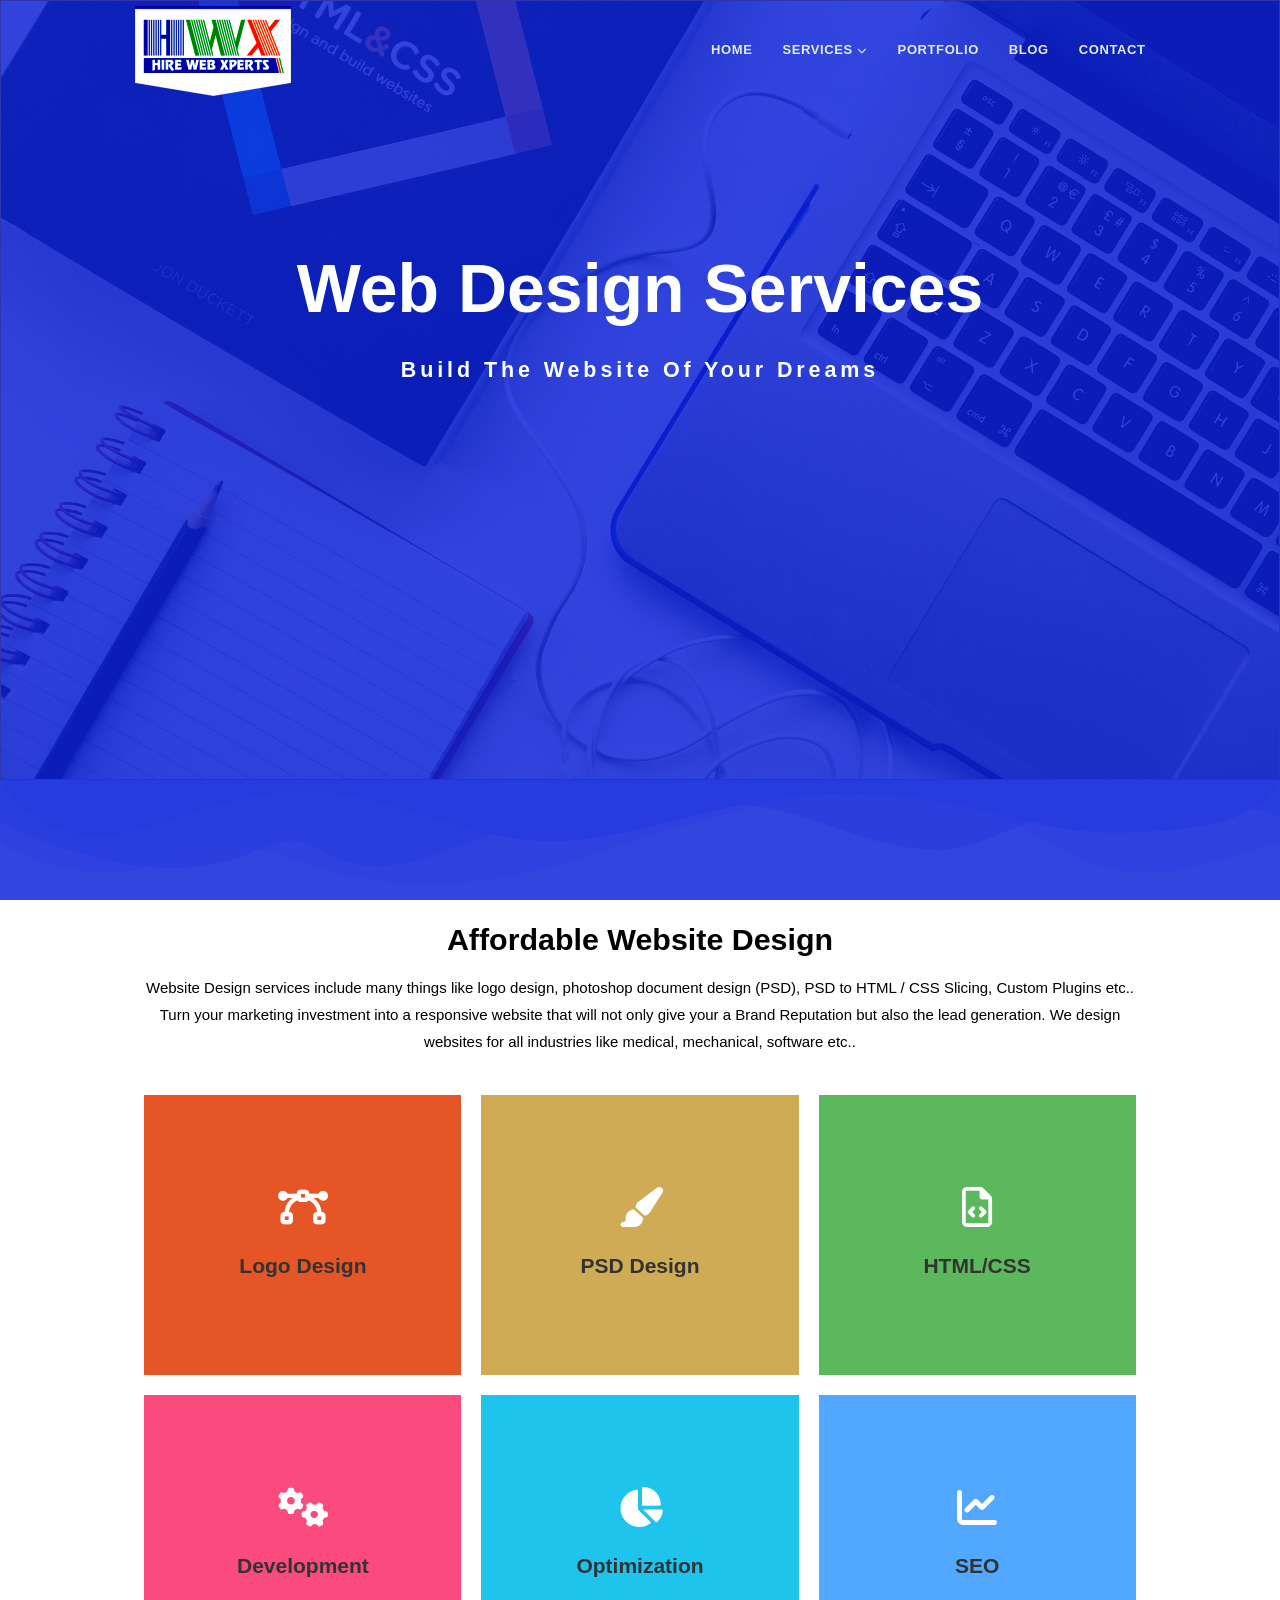
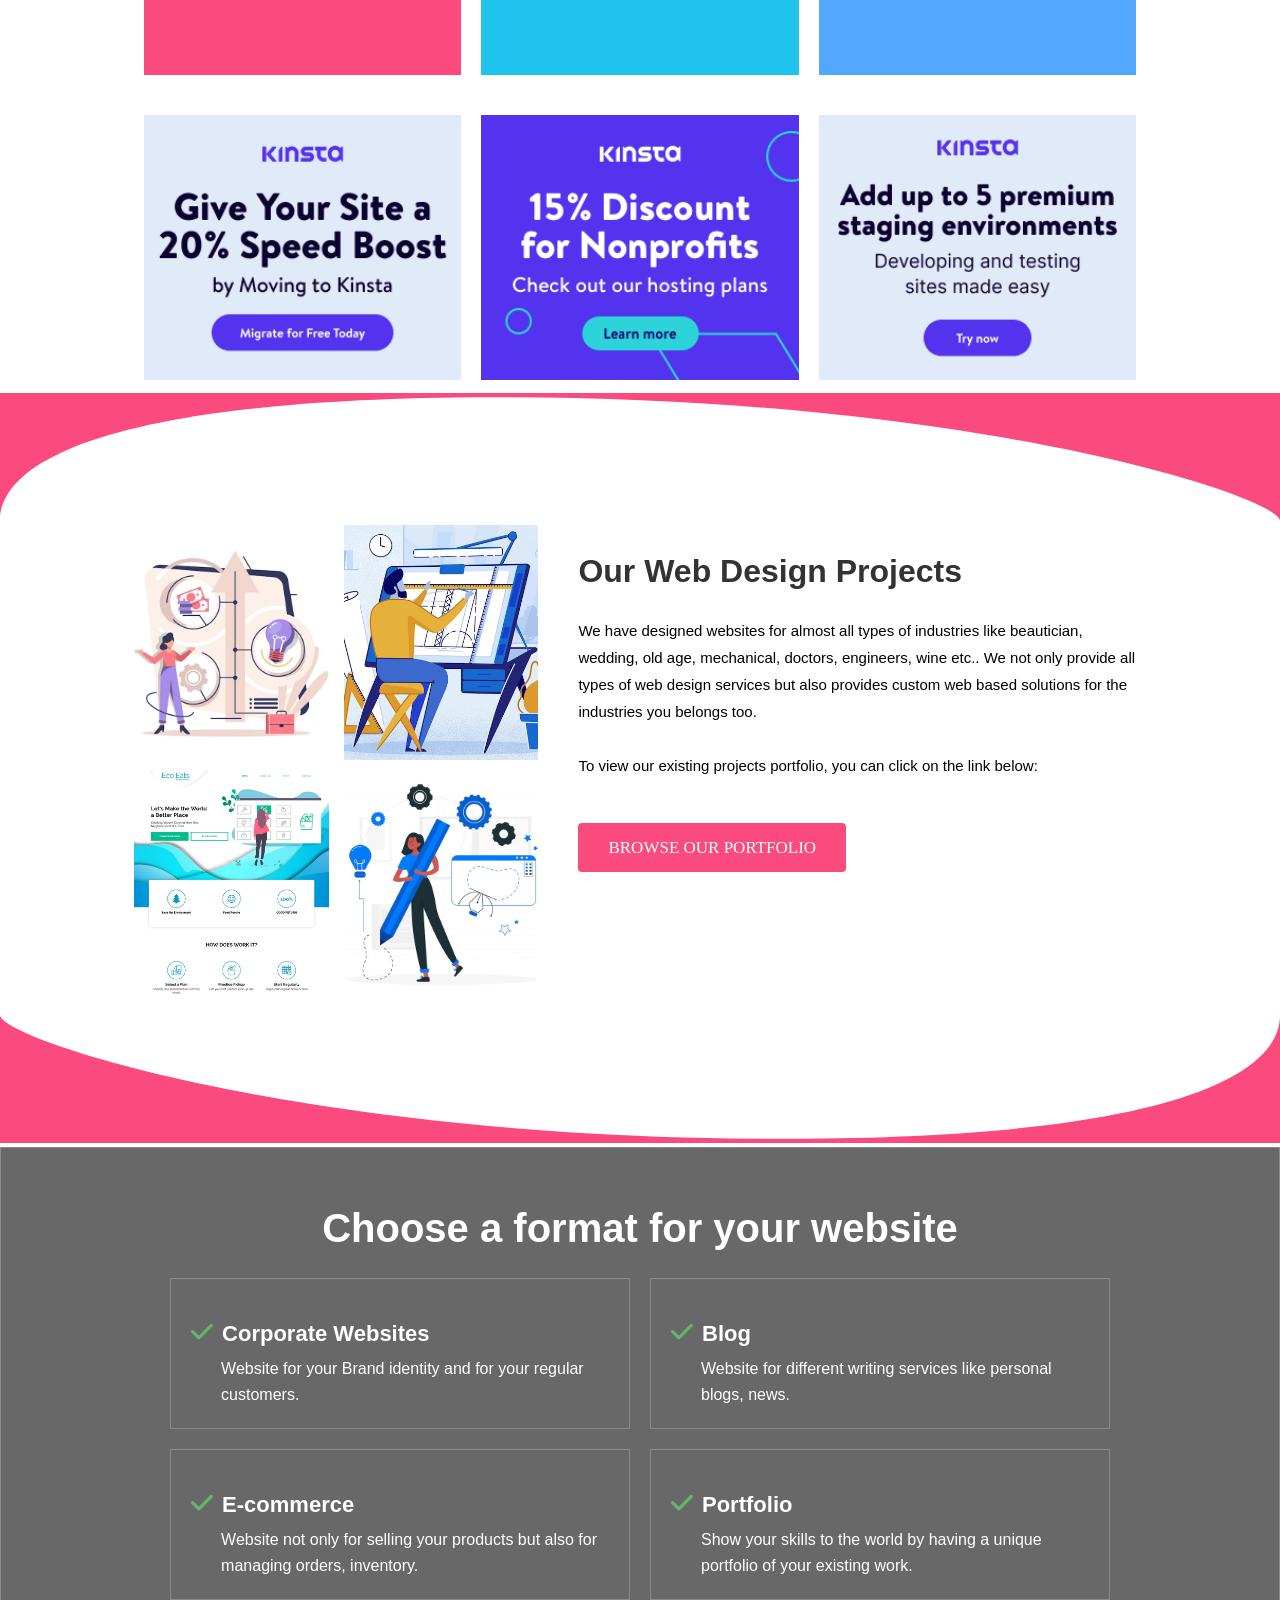
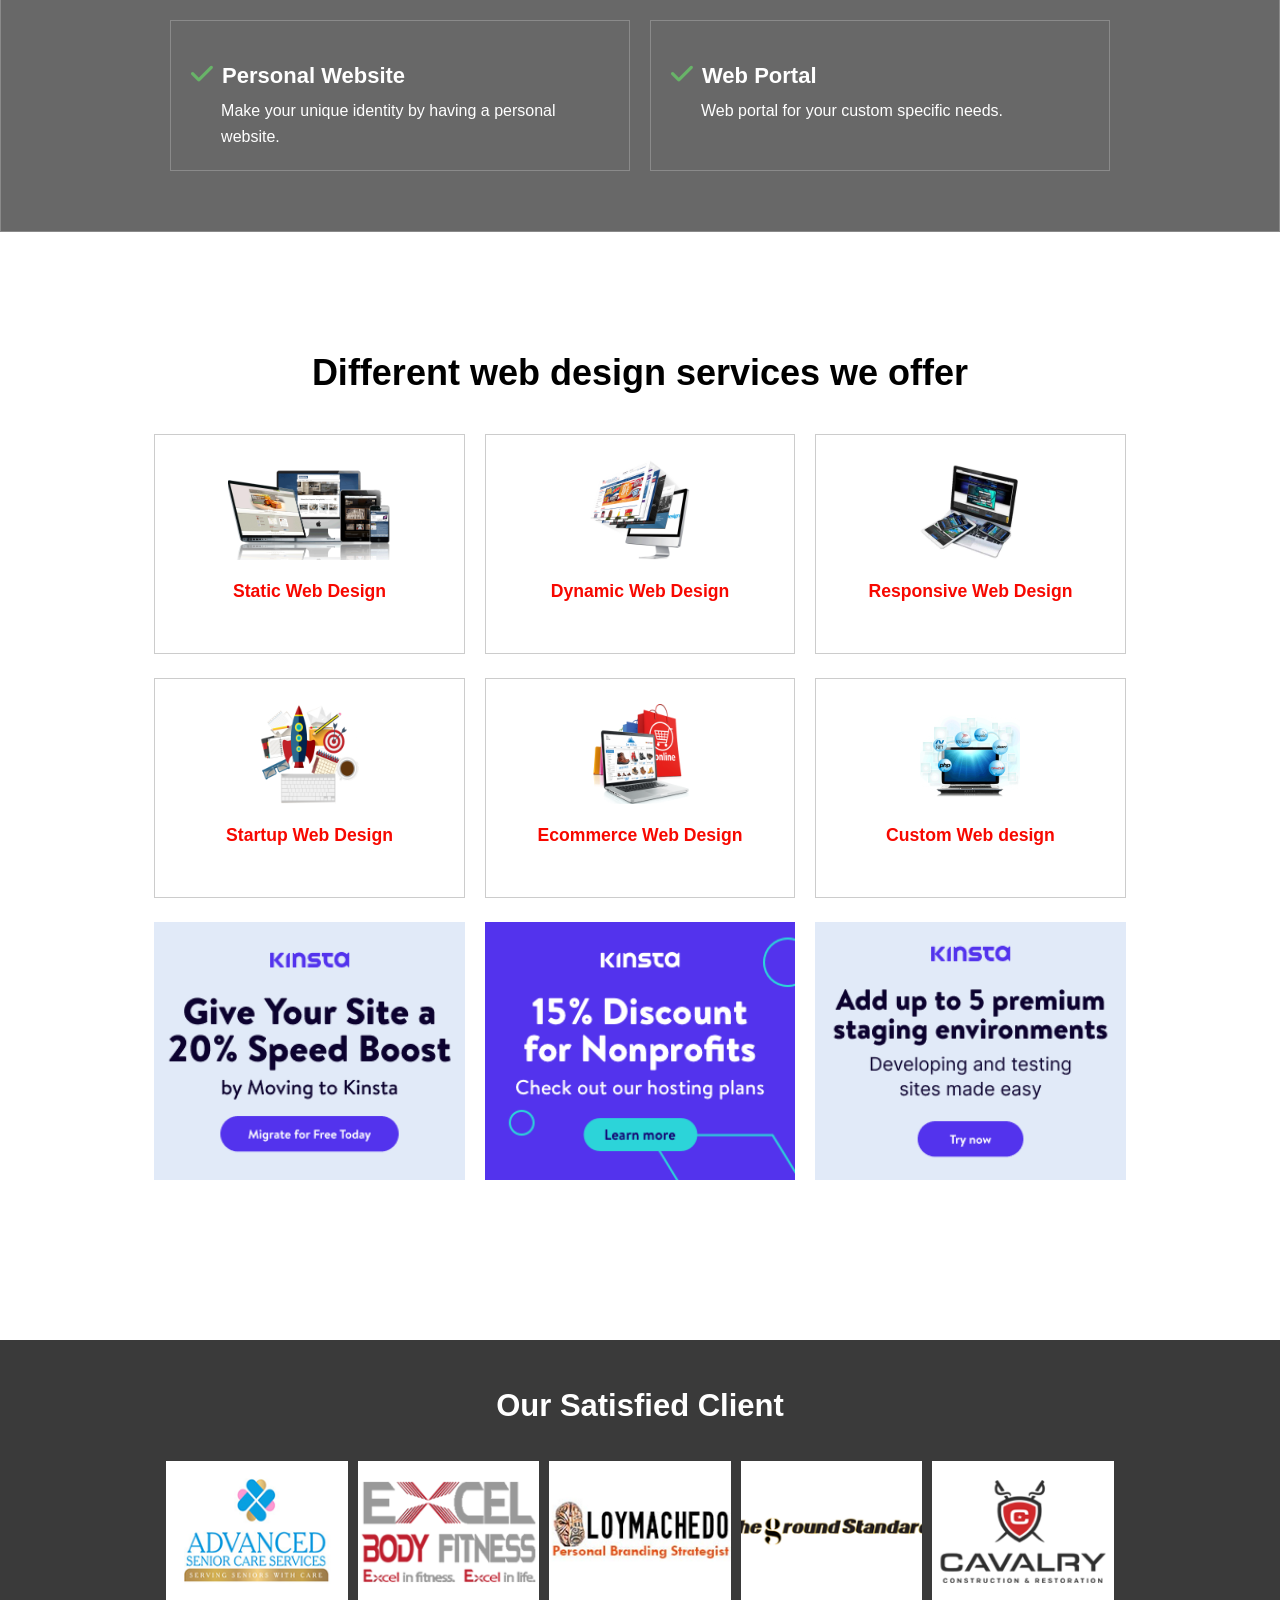
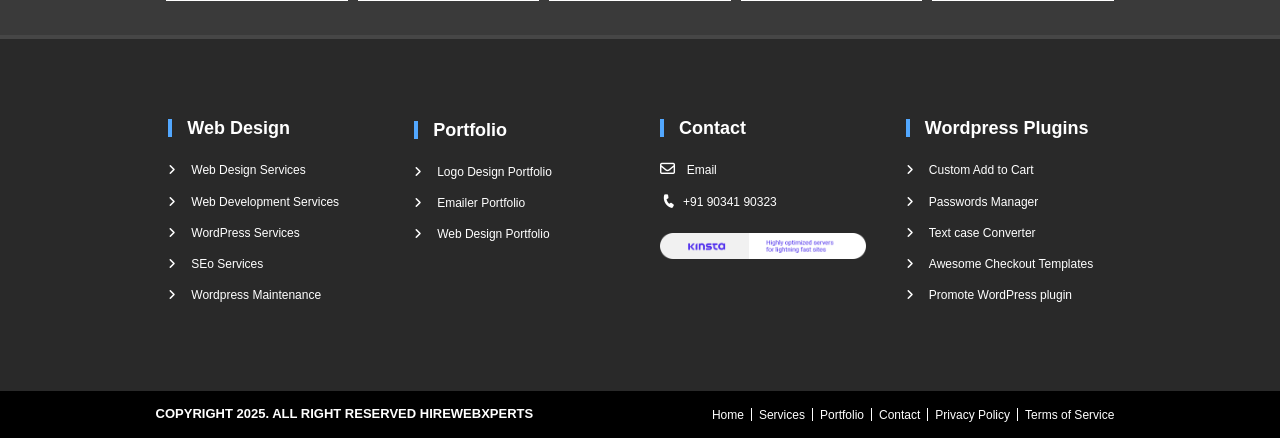
<file: Services/index.html>
<!DOCTYPE html>
<html lang="en">

<head>
    <meta charset="UTF-8">
    <meta name="viewport" content="width=device-width, initial-scale=1.0">
    <title>Services</title>

    <link rel="stylesheet" href="https://cdnjs.cloudflare.com/ajax/libs/font-awesome/6.7.2/css/all.min.css"
        integrity="sha512-Evv84Mr4kqVGRNSgIGL/F/aIDqQb7xQ2vcrdIwxfjThSH8CSR7PBEakCr51Ck+w+/U6swU2Im1vVX0SVk9ABhg=="
        crossorigin="anonymous" referrerpolicy="no-referrer" />
    <link rel="stylesheet" href="style.css">
</head>

<body>
    <!-- Header Section -->
    <header>
        <div class="overlay-div">
            <div class="nav">
                <div class="logo">
                    <a href="https://hirewebxperts.com/"><img src="./images/nav-logo.png" alt="Logo"></a>
                </div>

                <input type="checkbox" id="click">
                <label for="click" class="menu-btn">
                    <i class="fa-solid fa-bars"></i>
                </label>

                <div class="navbar">
                    <ul class="nav-item">
                        <li class="topline"><a href="https://hirewebxperts.com/">HOME</a></li>
                        <li class="topline"><a href="https://hirewebxperts.com/#services">SERVICES
                                <i class="fa-solid fa-chevron-down"></i>
                            </a>
                            <!-- Dropdown -->

                            <ul class="dropdown-menu">
                                <li><a href="https://hirewebxperts.com/#services">Web Design</a></li>
                                <li><a href="https://hirewebxperts.com/web-development/">Web Development</a></li>
                                <!-- -->
                                <li><a href="https://hirewebxperts.com/wordpress-services/">WordPress</a></li> <!-- -->
                                <li><a href="https://hirewebxperts.com/seo-services/">Seo Services</a></li> <!-- -->
                            </ul>
                        </li>
                        <li class="topline"><a href="https://hirewebxperts.com/#portfolio">PORTFOLIO</a></li> <!-- -->
                        <li class="topline"><a href="https://hirewebxperts.com/blog/">BLOG</a></li> <!-- -->
                        <li class="topline"><a href="https://hirewebxperts.com/contact/">CONTACT</a></li> <!-- -->
                    </ul>
                </div>
            </div>

            <div class="inside-header-container">
                <h2> Web Design Services</h2>
                <h3>Build The Website Of Your Dreams</h3>
            </div>

        </div>
    </header>

    <!-- Affordable Design -->
    
    <section class="design-section">
        <div class="top-design-section">
            <svg xmlns="http://www.w3.org/2000/svg" viewBox="0 0 1000 100" preserveAspectRatio="none">
                <path class="elementor-shape-fill" opacity="0.33"
                    d="M473,67.3c-203.9,88.3-263.1-34-320.3,0C66,119.1,0,59.7,0,59.7V0h1000v59.7 c0,0-62.1,26.1-94.9,29.3c-32.8,3.3-62.8-12.3-75.8-22.1C806,49.6,745.3,8.7,694.9,4.7S492.4,59,473,67.3z">
                </path>
                <path class="elementor-shape-fill" opacity="0.66"
                    d="M734,67.3c-45.5,0-77.2-23.2-129.1-39.1c-28.6-8.7-150.3-10.1-254,39.1 s-91.7-34.4-149.2,0C115.7,118.3,0,39.8,0,39.8V0h1000v36.5c0,0-28.2-18.5-92.1-18.5C810.2,18.1,775.7,67.3,734,67.3z">
                </path>
                <path class="elementor-shape-fill"
                    d="M766.1,28.9c-200-57.5-266,65.5-395.1,19.5C242,1.8,242,5.4,184.8,20.6C128,35.8,132.3,44.9,89.9,52.5C28.6,63.7,0,0,0,0 h1000c0,0-9.9,40.9-83.6,48.1S829.6,47,766.1,28.9z">
                </path>
            </svg>
        </div>
        <div class="design-container">
            <h2>Affordable Website Design</h2>
            <p>Website Design services include many things like logo design, photoshop document design (PSD), PSD to
                HTML / CSS Slicing, Custom Plugins etc.. Turn your marketing investment into a responsive website that
                will not only give your a Brand Reputation but also the lead generation. We design websites for all
                industries like medical, mechanical, software etc..</p>

            <div class="grid-divs">
                <div class="inside-grid-divs div1">
                    <i class="fas fa-bezier-curve"></i>
                    <h3>Logo Design</h3>
                </div>
                <div class="inside-grid-divs div2">
                    <i class="fas fa-paint-brush"></i>
                    <h3>PSD Design</h3>
                </div>
                <div class="inside-grid-divs div3">
                    <i class="far fa-file-code"></i>
                    <h3>HTML/CSS</h3>
                </div>
                <div class="inside-grid-divs div4">
                    <i class="fas fa-cogs"></i>
                    <h3>Development</h3>
                </div>
                <div class="inside-grid-divs div5">
                    <i class="fas fa-chart-pie"></i>
                    <h3>Optimization</h3>
                </div>
                <div class="inside-grid-divs div6">
                    <i class="fas fa-chart-line"></i>
                    <h3>SEO</h3>
                </div>
            </div>

            <div class="images-cont">
                <img src="./images/web-services-kinsta.png" alt="">
                <img src="./images/web-services-kinsta2.png" alt="">
                <img src="./images/web-services-kinsta3.png" alt="">
            </div>

        </div>
    </section>


    <!-- Web Design Projects -->

    <section class="web-projects">
        <div class="svg-top">
            <svg xmlns="http://www.w3.org/2000/svg" viewBox="0 0 1000 100" preserveAspectRatio="none">
                <path class="elementor-shape-fill"
                    d="M615.2,96.7C240.2,97.8,0,18.9,0,0v100h1000V0C1000,19.2,989.8,96,615.2,96.7z"></path>
            </svg>
        </div>
        <div class="web-projects-container">
            <div class="project-container image-cont">
                <div class="inside-image-container">
                    <div class="images">

                        <img src="./images/design-img1.jpg" alt="Web Design Project images">
                        <div class="images-overlay">
                            <h3>IWIL Magazine</h3>
                        </div>
                    </div>
                    <div class="images">

                        <img src="./images/design-img2.jpg" alt="Web Design Project images">
                        <div class="images-overlay">
                            <h3>Advanced Senior Care Services</h3>
                        </div>
                    </div>
                </div>
                <div class="inside-image-container">
                    <div class="images">

                        <img src="./images/design-img3.jpg" alt="Web Design Project images">
                        <div class="images-overlay">
                            <h3>Food Program</h3>
                        </div>
                    </div>

                    <div class="images">

                        <img src="./images/design-img4.jpg" alt="Web Design Project images">
                        <div class="images-overlay">
                            <h3>A Touch of Color Makeup and Hair</h3>
                        </div>
                    </div>
                </div>
            </div>
            <div class="project-container">
                <h2>Our Web Design Projects</h2>
                <p>We have designed websites for almost all types of industries like beautician, wedding, old age,
                    mechanical, doctors, engineers, wine etc.. We not only provide all types of web design services but
                    also provides custom web based solutions for the industries you belongs too.
                    <br />
                    <br />
                    To view our existing projects portfolio, you can click on the link below:
                </p>

                <div class="btn">
                    <a href="#">Browse Our Portfolio</a>
                </div>
            </div>
        </div>

        <div class="svg-bottom">
            <svg xmlns="http://www.w3.org/2000/svg" viewBox="0 0 1000 100" preserveAspectRatio="none">
                <path class="elementor-shape-fill"
                    d="M615.2,96.7C240.2,97.8,0,18.9,0,0v100h1000V0C1000,19.2,989.8,96,615.2,96.7z"></path>
            </svg>
        </div>
    </section>

    <!-- Website Format -->
    <section class="website-format">
        <div class="web-format-container">
            <h2>Choose a format for your website</h2>

            <div class="inside-format-container">
                <div class="sub-format-container">
                    <div class="about-website">
                        <h2><i aria-hidden="true" class="fa-solid fa-check"></i>Corporate Websites</h2>
                        <p>Website for your Brand identity and for your regular customers.</p>
                    </div>

                    <div class="about-website">
                        <h2><i aria-hidden="true" class="fa-solid fa-check"></i>Blog</h2>
                        <p>Website for different writing services like personal blogs, news.</p>
                    </div>
                </div>

                <div class="sub-format-container">
                    <div class="about-website">
                        <h2><i aria-hidden="true" class="fa-solid fa-check"></i>E-commerce</h2>
                        <p>Website not only for selling your products but also for managing orders, inventory.</p>
                    </div>

                    <div class="about-website">
                        <h2><i aria-hidden="true" class="fa-solid fa-check"></i>Portfolio</h2>
                        <p>Show your skills to the world by having a unique portfolio of your existing work.</p>
                    </div>
                </div>

                <div class="sub-format-container">
                    <div class="about-website">
                        <h2><i aria-hidden="true" class="fa-solid fa-check"></i>Personal Website</h2>
                        <p>Make your unique identity by having a personal website.</p>
                    </div>

                    <div class="about-website">
                        <h2><i aria-hidden="true" class="fa-solid fa-check"></i>Web Portal</h2>
                        <p>Web portal for your custom specific needs.</p>
                    </div>
                </div>
            </div>
        </div>
        </div>
    </section>


    <!-- Web design Services -->

    <section class="web-services">
        <div class="services-container">
            <h2>Different web design services we offer</h2>

            <div class="sub-container">
                <div class="inside-sub-container">
                    <img src="./images/web-services-image1.png" alt="Web Services">
                    <h3>Static Web Design</h3>
                </div>
                <div class="inside-sub-container">
                    <img src="./images/web-services-image2.png" alt="Web Services">
                    <h3>Dynamic Web Design</h3>
                </div>
                <div class="inside-sub-container">
                    <img src="./images/web-services-image3.jpg" alt="Web Services">
                    <h3>Responsive Web Design</h3>
                </div>
            </div>
            <div class="sub-container">
                <div class="inside-sub-container">
                    <img src="./images/web-services-image4.png" alt="Web Services">
                    <h3>Startup Web Design</h3>
                </div>
                <div class="inside-sub-container">
                    <img src="./images/web-services-image5.png" alt="Web Services">
                    <h3>Ecommerce Web Design</h3>
                </div>
                <div class="inside-sub-container">
                    <img src="./images/web-services-image6.png" alt="Web Services">
                    <h3>Custom Web design</h3>
                </div>
            </div>

            <div class="outside-images-container">

                <div class="outside-images">
                <a href="#"><img src="./images/web-services-kinsta.png" alt="Kinsta" class="outside-images"></a>
                </div>
                <div class="outside-images">
                <a href="#"><img src="./images/web-services-kinsta2.png" alt="Kinsta" class="outside-images"></a>
                </div>
                <div class="outside-images">
                <a href="#"><img src="./images/web-services-kinsta3.png" alt="Kinsta" class="outside-images"></a>
                </div>
            </div>
        </div>
    </section>

    <!-- Satisfied client -->
    <section class="before-footer">
        <div class="client-satisfied">
            <h2>Our Satisfied Client</h2>
            <div class="company-logs">
                <div class="logo-images logo-image1">
                    <!-- <img src="./images/sub-nav1.png" alt="Image1"> -->
                </div>
                <div class="logo-images logo-image2">
                    <!-- <img src="./images/sub-nav2.png" alt="Image2"> -->
                </div>
                <div class="logo-images logo-image3">
                    <!-- <img src="./images/sub-nav3.png" alt="Image3"> -->
                </div>
                <div class="logo-images logo-image4">
                    <!-- <img src="./images/sub-nav4.png" alt="Image4"> -->
                </div>
                <div class="logo-images logo-image5">
                    <!-- <img src="./images/sub-nav4.png" alt="Image4"> -->
                </div>
            </div>
        </div>
    </section>

    <section class="sub-footer">
        <div class="sub-footer-container">
            <div class="footer-content">
                <h2>Web Design</h2>
                <ul>
                    <li><a href="https://hirewebxperts.com/website-design-services/"><i aria-hidden="true"
                                class="fas fa-angle-right"></i>Web Design Services</a></li>
                    <li><a href="https://hirewebxperts.com/web-development/"><i aria-hidden="true"
                                class="fas fa-angle-right"></i>Web Development Services</a>
                    </li>
                    <li><a href="https://hirewebxperts.com/wordpress-services/"><i aria-hidden="true"
                                class="fas fa-angle-right"></i>WordPress Services</a></li>
                    <li><a href="https://hirewebxperts.com/seo-services/"><i aria-hidden="true"
                                class="fas fa-angle-right"></i>SEo Services</a></li>
                    <li><a href="https://hirewebxperts.com/wordpress-maintenance/"><i aria-hidden="true"
                                class="fas fa-angle-right"></i>Wordpress Maintenance</a></li>
                </ul>
            </div>
            <div class="footer-content">
                <h2>Portfolio</h2>
                <ul>
                    <li><a href="https://hirewebxperts.com/logo-design/"><i aria-hidden="true"
                                class="fas fa-angle-right"></i>Logo Design Portfolio</a></li>
                    <li><a href="https://hirewebxperts.com/emailers/"><i aria-hidden="true"
                                class="fas fa-angle-right"></i>Emailer Portfolio</a></li>
                    <li><a href="https://hirewebxperts.com/portfolio/"><i aria-hidden="true"
                                class="fas fa-angle-right"></i>Web Design Portfolio</a></li>
                </ul>
            </div>
            <div class="footer-content">
                <h2>Contact</h2>
                <ul>
                    <li><a href="mailto: tech@hirewebxperts.com"><i aria-hidden="true"
                                class="far fa-envelope"></i>Email</a></li>
                    <li><a href="tel: +91 9034190323"><i aria-hidden="true" class="fas fa-phone-alt"></i>+91
                            90341 90323</a></li>
                    <li><a href="https://kinsta.com/?kaid=NSFASHTZZXQG"><img src="./images/footer-image.png"
                                alt="Footer Image"></a></li>
                </ul>
            </div>
            <div class="footer-content">
                <h2>Wordpress Plugins</h2>
                <ul>
                    <li><a href="https://wordpress.org/plugins/woo-custom-cart-button/"><i aria-hidden="true"
                                class="fas fa-angle-right"></i>Custom Add to Cart</a></li>
                    <li><a href="https://wordpress.org/plugins/passwords-manager/"><i aria-hidden="true"
                                class="fas fa-angle-right"></i>Passwords Manager</a></li>
                    <li><a href="https://wordpress.org/plugins/text-case-converter/"><i aria-hidden="true"
                                class="fas fa-angle-right"></i>Text case Converter</a></li>
                    <li><a href="https://wordpress.org/plugins/awesome-checkout-templates/"><i aria-hidden="true"
                                class="fas fa-angle-right"></i>Awesome Checkout Templates</a>
                    </li>
                    <li><a href="https://wpglob.com/promote-wordpress-plugin/"><i aria-hidden="true"
                                class="fas fa-angle-right"></i>Promote WordPress plugin</a>
                    </li>
                </ul>
            </div>
        </div>
    </section>

    <!--Footer  -->
    <footer>
        <div class="footer-container">
            <h4>Copyright 2025. All Right Reserved Hirewebxperts</h4>
            <ul>
                <li><a href="https://hirewebxperts.com/">Home</a></li>
                <li><a href="https://hirewebxperts.com/#services"> Services </a></li>
                <li><a href="https://hirewebxperts.com/#portfolio">Portfolio</a></li>
                <li><a href="https://hirewebxperts.com/contact/">Contact</a></li>
                <li><a href="https://hirewebxperts.com/privacy-policy/">Privacy Policy</a></li>
                <li><a href="#">Terms of Service</a></li>
            </ul>
        </div>
    </footer>

    

</body>

</html>
</body>

</html>
</file>
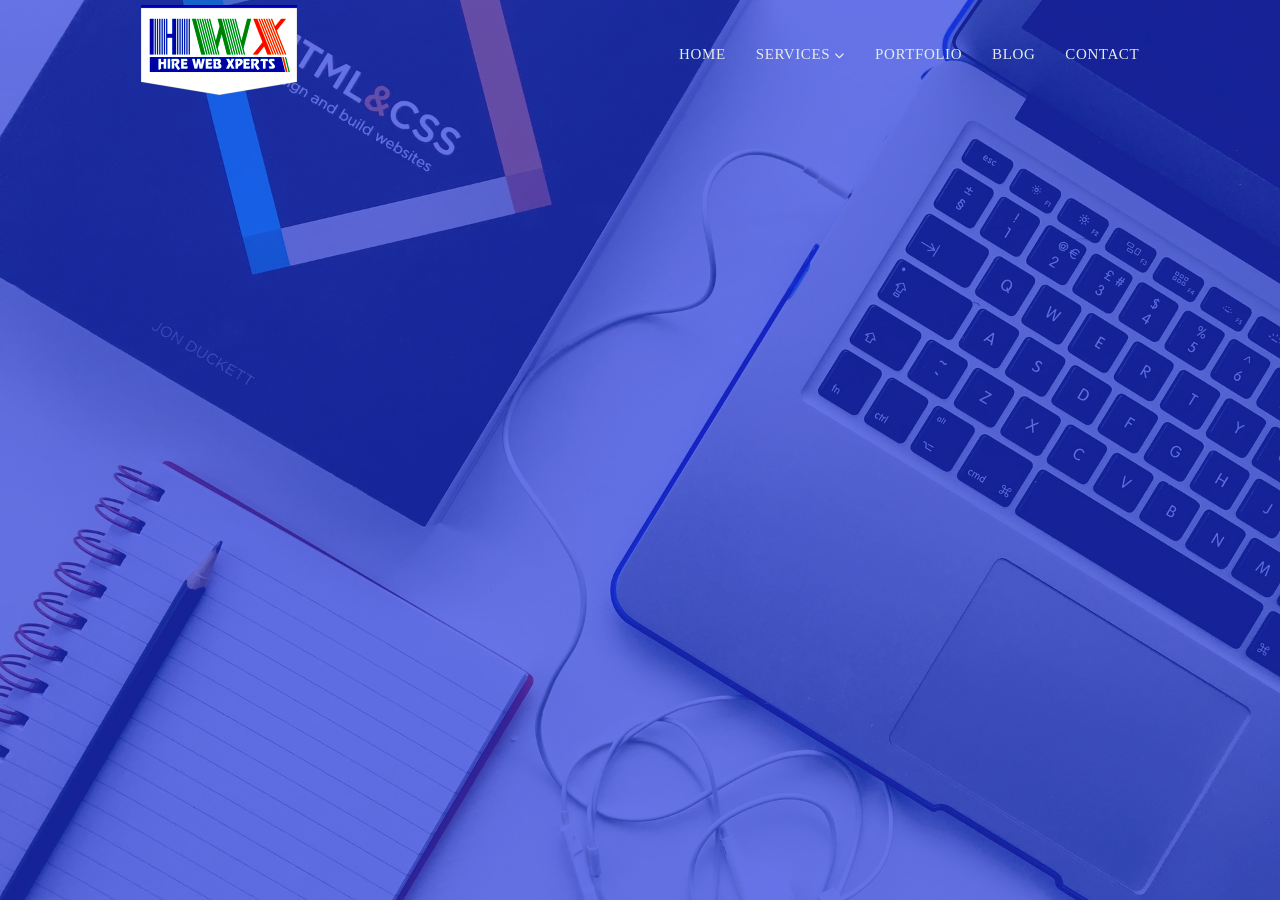
<file: web-development/index.html>
<!DOCTYPE html>
<html lang="en">
<head>
    <meta charset="UTF-8">
    <meta name="viewport" content="width=device-width, initial-scale=1.0">
    <title>Web Development</title>
    <link rel="stylesheet" href="https://cdnjs.cloudflare.com/ajax/libs/font-awesome/6.7.2/css/all.min.css"
        integrity="sha512-Evv84Mr4kqVGRNSgIGL/F/aIDqQb7xQ2vcrdIwxfjThSH8CSR7PBEakCr51Ck+w+/U6swU2Im1vVX0SVk9ABhg=="
        crossorigin="anonymous" referrerpolicy="no-referrer" />
    <link rel="stylesheet" href="style.css">
</head>
<body>
    <header>
        <div class="overlay">
            <div class="container">
                <div class="logo">
                    <img src="./images/nav-logo.png" alt="Nav logo">
                </div>

                <div class="nav-item">
                    <ul class="nav-list">
                        <li class="topline"><a href="#">HOME</a></li>
                        <li class="topline"><a href="#">SERVICES 
                            <i class="fa-solid fa-chevron-down"></i>
                        </a></li>
                        <li class="topline"><a href="#">PORTFOLIO</a></li>
                        <li class="topline"><a href="#">BLOG</a></li>
                        <li class="topline"><a href="#">CONTACT</a></li>
                    </ul>
                </div>
            </div>
        </div>

    </header>
</body>
</html>
</file>
<file: style.css>
* {
    margin: 0;
    padding: 0;
    box-sizing: border-box;
}

header {
    min-height: 100vh;
    max-width: 100%;
    background-image: url('header-image.jpg');
    background-position: center;
    background-size: cover;
    background-repeat: no-repeat;
    box-sizing: border-box;
}

/* Navbar */

nav {
    height: auto;
    max-width: 75.8%;
    margin: auto;
    box-sizing: border-box;
    display: flex;
    align-items: center;
    justify-content: center;
}

.logo {
    padding-top: 5px;
    margin-left: 1px;
}

.logo:hover {
    opacity: 0.3;
    transition: all .3s ease;
}

.navbar {
    height: auto;
    width: 100%;
}

.navbar ul {
    display: flex;
    align-items: center;
    justify-content: flex-end;
    gap: 30px;
}

.navbar ul li {
    list-style: none;
    margin-bottom: 2px;
}

.nav-item a {
    text-decoration: none;
    color: #ededed;
    font-size: 13px;
    font-weight: 600;
    font-family: 'Varela Round', sans-serif;
    letter-spacing: .6px;
    transition: all .3s ease;
}

.nav-item a i {
    font-size: 9.5px;
}

/* Topline */

.topline:hover>a {
    border-bottom: 2px solid #13aff0;
    padding-bottom: 5px;
}

/* Dropdown */

.nav-item li {
    position: relative;
    padding-bottom: 40px;
    padding-top: 40px;
}

.nav-item .dropdown-menu {
    display: none;
    position: absolute;
    background-color: #fff;
    width: 180px;
    top: 100%;
    left: -20px;
    z-index: 1000;
}

.nav-item li:hover .dropdown-menu {
    display: block;
}

.dropdown-menu li {
    padding: 12px 15px;
}

.dropdown-menu li a {
    color: #333;
    font-size: 12px;
    font-weight: 400;
    line-height: 1.2;
    letter-spacing: 0.6px;
}

/* Sub-header */
.images {
    height: 200px;
    width: 100%;
    box-sizing: border-box;
    background-color: #f0f0f0;
}

.sub-nav-images {
    height: 100%;
    width: 76%;
    margin: auto;
    display: flex;
    justify-content: space-evenly;
    align-items: center;
    overflow: hidden;
    box-sizing: border-box;
    cursor: grab;
}

.sub-nav-images img {
    object-fit: cover;
    background-size: contain;
    height: auto;
    width: 200px;
}

/* Main */

main {
    min-height: 587px;
    width: 100%;
    padding: 120px 0;
}


.about-designing {
    height: 100%;
    max-width: 75%;
    margin: auto;
    display: flex;
    justify-content: space-between;
}

.design-container {
    height: 100%;
    width: 100%;
}

.design-container h3 {
    box-sizing: border-box;
    font-size: 25px;
    font-weight: 600;
    font-family: 'Varela Round', sans-serif;
    text-transform: uppercase;
    margin-left: 19px;
    margin-top: 66px;
    margin-bottom: 33px;
}

.design-container ul {
    margin-left: 40px;
    font-family: 'Varela Round', sans-serif;
    font-weight: 500;
    font-size: 15px;
    line-height: 1.8;
    color: #55504a;
}

.box1 h3 {
    margin-bottom: 32px;
}

.box1 ul {
    margin-left: 36px;

}

.design-container img {
    margin-top: 5px;
    margin-left: 15px;
    box-sizing: border-box;
}

.box2 {
    padding-left: 20px;
}

.box2 h3 {
    margin-left: 30px;
    margin-top: 66px;
}

.box2 ul li {
    margin-left: 6px;
    margin-top: 2px;
    padding-left: 5px;
    line-height: 1.65;
}



/* Business help */
.business-help {
    width: 100%;
    min-height: 978px;
    box-sizing: border-box;
}

.business-top {
    position: relative;
}

.business-top svg {
    max-height: 67px;
    fill: rgba(214, 110, 62, 0.99);
    width: 100%;
    box-sizing: border-box;
    position: absolute;
    top: 0%;

}

.business-help-container {
    max-width: 73.5%;
    min-height: 92%;
    margin: auto;
    box-sizing: border-box;
    padding: 80px 0;
}

.business-help-container h4 {
    font-size: 40px;
    font-weight: 900;
    font-family: 'Varela Round', sans-serif;
    line-height: 1.2em;
    color: #e55725;
    padding: 50px;
    text-align: center;
    box-sizing: border-box;
}

.box {
    width: 100%;
    min-height: 87%;
    display: flex;
    justify-content: space-evenly;
    align-items: center;
    gap: 20px;
    box-sizing: border-box;
}

.subbox {
    width: 100%;
    height: 100%;
    box-sizing: border-box;
}

.inside-subboxes:hover {
    box-shadow: 0px 0px 15px 5px rgba(0, 0, 0, 0.3);
}

.inside-subboxes {
    min-height: 55%;
    width: 100%;
    display: block;
    margin-bottom: 18px;
    text-align: center;
    position: relative;
    border: 1px solid #000;
}

.inside-subboxes img {
    min-height: 90px;
    max-height: 90px;
    max-width: 100%;
    margin-top: 20px;
}

.inside-subboxes h3 {
    margin: 10px 0;
    font-size: 13px;
    line-height: 1.4;
    font-family: 'Varela Round', sans-serif;
}

.inside-subboxes h3 a {
    color: #333;
    text-decoration: none !important;
}

.inside-subboxes p {
    font-size: 16px;
    text-align: center;
    margin: 9px 20px;
    font-weight: 400;
    line-height: 1.8;
    font-family: 'Varela Round', sans-serif;
}

.lrn-mre {
    display: inline-block;
    border-color: #243e94;
    padding: 20px 19px;
    font-size: 15px;
    font-weight: 500;
    font-family: 'Varela Round', sans-serif;
    letter-spacing: .9px;
    background-color: #243e94;
    border-radius: 5px;
    line-height: 1px;
    color: #fff;
    text-decoration: none !important;
    width: 200px;
    margin: 5% 0;
}

/* what we do */
.services {
    width: 100%;
    min-height: 721px;
    box-sizing: border-box;
}

.top {
    padding: 48px 0;
    position: relative;
}

.top svg {
    height: 40px;
    width: 100%;
    box-sizing: border-box;
    position: absolute;
    top: 0%;
}

.top svg .elementor-shape-fill {
    fill: rgba(30, 160, 20, 0.99);
    box-sizing: border-box;
}

.services-container {
    max-width: 73.1%;
    min-height: 65%;
    margin: auto;
    box-sizing: border-box;
}

.services-container h2 {
    color: #e55725;
    text-transform: uppercase;
    letter-spacing: 1px;
    font-size: 39px;
    font-weight: 600;
    font-family: 'Verala Round', sans-serif;
    text-align: center;
    margin-bottom: 82px;
}

.subcontainer {
    min-height: 370px;
    width: 100%;
    display: flex;
    justify-content: space-evenly;
    align-items: center;
    margin-top: 65px;
    gap: 20px;
    box-sizing: border-box;
}

.subcont-box {
    height: 100%;
    width: 100%;
    border: 2px solid rgba(0, 0, 0, 0.1);
    border-radius: 2px;
    padding: 40px 10px 30px 10px;
    box-sizing: border-box;
}

.icon {
    height: 86px;
    width: 86px;
    border: 2px solid #52a7fe;
    border-radius: 50%;
    background-color: #fff;
    margin: auto;
    cursor: pointer;
}

.fa-paint-brush,
.fa-code {
    height: 40px;
    width: 40px;
    position: absolute;
    transform: translate(50%, 60%);
    font-size: 35px;
    fill: #52a7fe;
    color: #52a7fe;
    border-color: #52a7fe;
}

.fa-wordpress {
    height: 40px;
    width: 40px;
    position: absolute;
    transform: translate(72%, 60%);
    font-size: 35px;
    fill: #52a7fe;
    color: #52a7fe;
    border-color: #52a7fe;
}

.fa-line-chart {
    height: 40px;
    width: 40px;
    position: absolute;
    transform: translate(60%, 60%);
    font-size: 35px;
    fill: #52a7fe;
    color: #52a7fe;
    border-color: #52a7fe;
}

.icon:hover {
    background-color: #1e83ec;
    color: #fff;
    transition: all .3s ease;
    transform: scale(1.1);
}

.icon:hover i {
    color: #fff !important;
}

.subcont-box h3 {
    font-size: 16px;
    font-weight: 600;
    font-family: 'Varela Round', sans-serif;
    margin: 30px 0 20px 0;
    line-height: 1.4;
    text-align: center;
    letter-spacing: 1px;
    text-transform: uppercase;
    transition: all .3s ease;
}

.subcont-box h3 a {
    text-decoration: none;
    color: #333;
}

.subcont-box p {
    font-size: 16px;
    font-weight: 500;
    font-family: 'Varela Round';
    line-height: 1.8;
    text-align: center;
    margin: 5px 0;
    color: #333;
}

.btn {
    text-align: center;
    margin-top: 32px;
    margin-bottom: 50px;
}

.btn a {
    background-color: #4054b2;
    border-radius: 3px;
    color: #fff;
    padding: 10px 24px;
    text-decoration: none;
    font-size: 20px;
    font-weight: 400;
    font-family: 'Varela Round', sans-serif;
}

/* @media(max-width: 768px){
.subcontainer{
  flex-direction: column;
}
} */


/* Recent Work */
.work {
    width: 100%;
    min-height: 910px;
    padding: 80px 0;
    background-color: #001656;
    box-sizing: border-box;
}

.work-container {
    max-width: 75.8%;
    height: 100%;
    margin: auto;
    box-sizing: border-box;
}

.work-container h2 {
    font-size: 39px;
    color: #fff;
    text-transform: uppercase;
    text-align: center;
    font-family: 'Varela Round', sans-serif;
    font-weight: 600;
    margin-bottom: 30px;
}

.grid-container {
    display: grid;
    max-width: 100%;
    height: 78%;
    grid-template-columns: repeat(4, 1fr);
    gap: 20px;
    box-sizing: border-box;
}

.grid-images {
    width: auto;
    min-height: 350px;
    background-size: cover;
    backface-visibility: hidden;
    transition: all .5s ease;
    position: relative;
    overflow: hidden;
}

/* Responsive */
/* @media(max-width: 768px){
 .work{
     min-height: 910px;
     width: 100%;
 }
 .grid-container{
     min-height: 78%;
     max-width: 75.8%;
     grid-template-columns: repeat(1, 1fr);
 }
 .grid-images{
     height: 350px;
     width: 100%;
 }
} */

.image1 {
    background-image: url('work-image1.png');
}

.image2 {
    background-image: url('work-image2.png');
}

.image3 {
    background-image: url('work-image3.png');
    width: 99.5%;
}

.image4 {
    background-image: url('work-image4.png');
    background-position: center;
}

.image5 {
    background-image: url('work-image5.png');
}

.image6 {
    background-image: url('work-image6.png');
}

.image7 {
    background-image: url('work-image7.png');
    background-position: center;
    width: 99.5%;
}

.image8 {
    background-image: url('work-image8.jpg');
}

.text {
    height: 100%;
    width: 100%;
    position: absolute;
    top: 0;
    left: 0;
    color: #fff;
    display: flex;
    align-items: center;
    justify-content: center;
    background: rgba(0, 0, 0, 0.8);
    flex-direction: column;
    transform-origin: center;
    opacity: 0;
    transform: scale(50%);
    transition: opacity 1.3s ease, transform 0.3s ease;
}

.text:hover {
    opacity: 1;
    transform: scale(1);
}


.text h3 {
    font-size: 18px;
    font-weight: 600;
    font-family: 'Varela Round', sans-serif;
    margin: auto;
    width: 70%;
    text-align: center;
    line-height: 1.5;
}

.view-more-btn {
    text-align: center;
    margin-top: 58px;
    transition: all 0.3s ease;
}

.view-more-btn a {
    background-color: #e55725;
    color: #fff;
    border-radius: 50px;
    padding: 19px 54px;
    text-decoration: none;
    font-size: 14px;
    font-family: 'Varela Round', sans-serif;
    font-weight: 500;
    transition: all 0.3s ease;
}

.view-more-btn a i {
    font-size: 13px;
    margin-left: 3px;
}

.view-more-btn:hover {
    transform: scale(1.1);
}

/* Reviews Section */
.reviews {
    min-height: 730px;
    width: 100%;
    box-sizing: border-box;
}

.reviews-container {
    max-width: 75.8%;
    height: 78%;
    margin: auto;
    display: flex;
    justify-content: center;
    align-items: center;
    padding: 80px 0;
    box-sizing: border-box;
    gap: 10px;
}

.sub-reviews {
    width: 100%;
    height: 100%;
    box-sizing: border-box;
}

.reviews-image1 {
    animation: 2s ease-in-out 0s 1 normal forwards running slideInLeft;
}

@keyframes slideInLeft {
    0% {
        transform: translateX(-100%);
    }

    100% {
        transform: translateX(0);
    }
}


.reviews-image2 {
    animation: 2s ease-in-out 0s 1 normal forwards running slideInRight;
}

@keyframes slideInRight {
    0% {
        opacity: 1;
        transform: translateX(100%);
    }

    100% {
        opacity: 1;
        transform: translateX(0);
    }
}

.sub-reviews a {
    display: flex;
    justify-content: center;
    overflow: hidden;
}

.sub-reviews a img {
    height: 460px;
    width: 100%;
    object-fit: contain;
}

.reviews-text {
    text-align: center;
    margin: 20px;
    box-sizing: border-box;
}

.reviews-text h2 {
    color: #e55725;
    font-size: 39px;
    font-weight: 600;
    font-family: 'Varela Round', sans-serif;
    text-transform: uppercase;
    letter-spacing: 1;
    margin-bottom: 35px;
    margin-top: 44px;
}

.reviews-text p {
    font-family: 'Varela Round', sans-serif;
    color: #000;
    font-size: 1.2em;
    font-style: italic;
    line-height: 1.5;
    cursor: grab;
    margin-bottom: 10px;
    font-weight: 400;
}

.reviews-text span {
    font-size: 16px;
    font-style: normal;
    line-height: 1.5;
    letter-spacing: 3.4px;
    text-align: center;
    font-weight: 700;
    cursor: grab;
}

/* Build a website */

.build-website {
    min-height: 444px;
    width: 100%;
    box-sizing: border-box;
    background-color: transparent;
    background-image: linear-gradient(90deg, #585b64 0%, #2c2f38 100%);
    padding: 12% 0;
}

.build-site-container {
    width: 100%;
    height: 100%;
    margin: auto;
    text-align: center;
}

.build-site-container h2 {
    text-transform: uppercase;
    color: #fff;
    font-size: 2.5em;
    text-align: center;
    box-sizing: border-box;
    font-weight: 600;
    font-family: 'Varela Round', sans-serif;
}

.build-site-container p {
    font-size: 15px;
    text-align: center;
    color: #bbb;
    font-family: 'Varela Round', sans-serif;
    margin: 47px 0 70px 0;
}

.build-site-container a {
    display: inline-block;
    border: 2px solid #fff;
    text-decoration: none;
    color: #fff;
    padding: 18px 49px;
    border-radius: 50px;
    font-size: 16px;
    background-color: rgb(105, 114, 125);
    line-height: 1;
    font-family: 'Varela Round', sans-serif;
}

.fa-arrow-right {
    color: #fff;
    font-weight: 900;
    font-size: 16px;
    margin-left: 10px;
}

.build-site-container a:hover {
    background-color: #1e83ec;
    border: 2px solid #1e83ec;
    transition: all 0.3s ease-in-out;
}

/* Sub-footer */

.sub-footer {
    width: 100%;
    min-height: 348px;
    background-color: #292929;
    padding: 70px 20px;
}

.sub-footer-container {
    max-width: 77.7%;
    height: 100%;
    margin: auto;
    display: flex;
    justify-content: space-between;
    align-items: center;
    gap: 20px;
}

.footer-content {
    width: 100%;
    height: 100%;
    box-sizing: border-box;
    padding: 10px;
}

.footer-content h2 {
    font-size: 18px;
    font-weight: 600;
    color: #fff;
    padding-left: 15px;
    border-left: 4px solid #52a7fe;
    line-height: 1em;
    margin-bottom: 18px;
    font-family: 'Varela Round', sans-serif;
}

.footer-content ul {
    list-style: none;
}

.footer-content ul li a {
    text-decoration: none;
    color: #fff;
    font-size: 12px;
    font-weight: 400;
    font-family: 'Varela Round', sans-serif;
    line-height: 2.6em;
}

.footer-content ul li a i {
    font-size: 12px;
    width: 1.25em;
    margin-right: 8px;
}

.fa-envelope {
    font-size: 15px !important;
}

.fa-phone-alt {
    transform: rotate(105deg);
}

.footer-content li img {
    height: auto;
    width: 100%;
    object-fit: cover;
    box-sizing: border-box;
    margin-top: 15px;
    cursor: pointer;
}

.footer-content ul li a:hover {
    color: #13aff0;
}

.footer-content ul li a:hover i {
    color: #fff !important;
}

/* Footer */
footer {
    background-color: #000;
    min-height: 44px;
    box-sizing: border-box;
}

.footer-container {
    height: 100%;
    max-width: 76%;
    margin: auto;
    display: flex;
    justify-content: space-between;
    padding: 10px 0;
}

.footer-container h4 {
    font-family: 'Varela Round', sans-serif;
    font-size: 13px;
    text-transform: uppercase;
    color: #fff;
    line-height: 1.1em;
    font-weight: 600;
    padding: 6px 2px;
}

.footer-container ul {
    display: flex;
    justify-content: flex-end;
    align-items: center;
    padding: 5px;
    list-style: none;
    flex-wrap: wrap;
}


.footer-container ul li {
    border-left: 1px solid #fff;
    line-height: .1em;
    padding: 5px;
}

.footer-container ul li:nth-child(1) {
    border-left: none;
}

.footer-container li a {
    color: #fff;
    text-transform: none;
    text-decoration: none;
    font-size: 12px;
    font-family: 'Varela Round', sans-serif;
    padding: 1px 2px;
}

/*For tablets*/

@media screen and (max-width: 1023px) {

    .about-designing,
    .box,
    .subcontainer,
    .reviews-container,
    .sub-footer-container {
        flex-direction: column;
    }

    footer {
        width: 100%;
    }

    .grid-container {
        grid-template-columns: repeat(2, 1fr);
    }

    img {
        height: auto;
        max-width: 100%;
    }

    main {
        padding: 30px 20px;
    }

    .design-container h3 {
        margin: 20px 0;
    }

    .design-container ul {
        margin: 30px 0;
    }

    .design-container img {
        margin: 0px;
    }


    .footer-container {
        flex-direction: column-reverse;
    }

    .footer-container ul {
        justify-content: center;
    }

    .footer-container h4 {
        text-align: center;
    }
}

/* For mobile devices */

@media(max-width: 600px) {

    .about-designing,
    .box,
    .subcontainer,
    .reviews-container,
    .sub-footer-container {
        flex-direction: column;
    }

    footer {
        width: 100%;
    }

    .grid-container {
        grid-template-columns: repeat(1, 1fr);
    }

    img {
        height: auto;
        max-width: 100%;
    }

    main {
        padding: 30px 20px;
    }

    .design-container h3 {
        margin: 20px 0;
        padding-left: 10px;
    }

    .design-container ul {
        margin: 30px 0;
        padding-left: 30px;
    }

    .design-container img {
        margin: 0px;
        text-align: left;
    }

    .box1 {
        padding-left: 20px;
    }

    .footer-container {
        flex-direction: column-reverse;
    }

    .footer-container ul {
        justify-content: center;
    }
}

@media screen and (max-width: 588px) {
    .footer-container ul {
        row-gap: 5px;
    }
}

/* Responsive Navbar */
.menu-btn i {
    color: #fff;
    font-size: 22px;
    cursor: pointer;
    display: none;
}

#click {
    display: none;
}

/* For Tablet */

@media screen and (max-width: 1023px) {
    .navbar ul {
        position: fixed;
        top: -200px;
        left: 0%;
        display: block;
        background: #fff;
        width: 100%;
        height: auto;
        padding-left: 20px;
        transition: top 0.3s ease;
    }

    #click:checked~.menu-btn i:before {
        content: "\f00d";
    }

    .navbar ul li {
        margin: 20px 0;
        padding: 0;
    }

    .navbar ul li a {
        color: #000;
        display: block;
    }

    .navbar ul li a:hover {
        color: cyan;
    }

    .topline:hover>a {
        border-bottom: none;
        padding-bottom: 0px;
    }

    .menu-btn i {
        display: block;
        text-align: right;
    }

    #click:checked~.navbar ul {
        top: 80px;
    }
}

/* For mobile */

@media screen and (max-width: 600px) {
    .navbar ul {
        position: fixed;
        top: -200px;
        left: 0%;
        display: block;
        background: #fff;
        width: 100%;
        height: auto;
        padding-left: 20px;
        transition: top 0.3s ease;
    }

    #click:checked ~ .menu-btn i:before {
        content: "\f00d";
    }

    .navbar ul li {
        margin: 20px 0;
        padding: 0;
    }

    .navbar ul li a {
        color: #000;
        display: block;
    }

    .navbar ul li a:hover {
        color: cyan;
    }

    .topline:hover>a {
        border-bottom: none;
        padding-bottom: 0px;
    }

    .menu-btn i {
        display: block;
        text-align: right;
    }

    #click:checked ~ .navbar ul {
        top: 80px;
    }
}
</file>
<file: Home/style.css>
* {
    margin: 0;
    padding: 0;
    box-sizing: border-box;
}

header {
    min-height: 100vh;
    max-width: 100%;
    background-image: url('././header-image.jpg');
    background-position: center;
    background-size: cover;
    background-repeat: no-repeat;
    box-sizing: border-box;
}

/* Navbar */

.nav {
    height: auto;
    max-width: 75.8%;
    margin: auto;
    box-sizing: border-box;
    display: flex;
    align-items: center;
    justify-content: center;
}

.logo {
    padding-top: 5px;
    margin-left: 1px;
}

.logo:hover {
    opacity: 0.3;
    transition: all .3s ease;
}

.navbar {
    height: auto;
    width: 100%;
}

.navbar ul {
    display: flex;
    align-items: center;
    justify-content: flex-end;
    gap: 30px;
}

.navbar ul li {
    list-style: none;
    margin-bottom: 2px;
}

.nav-item a {
    text-decoration: none;
    color: #ededed;
    font-size: 13px;
    font-weight: 600;
    font-family: 'Varela Round', sans-serif;
    letter-spacing: .6px;
    transition: all .3s ease;
}

.nav-item a i {
    font-size: 9.5px;
}

/* Topline */

.topline:hover>a {
    border-bottom: 2px solid #13aff0;
    padding-bottom: 5px;
}

/* Dropdown */

.nav-item li {
    position: relative;
    padding-bottom: 40px;
    padding-top: 40px;
}

.nav-item .dropdown-menu {
    display: none;
    position: absolute;
    background-color: #fff;
    width: 180px;
    top: 100%;
    left: -20px;
    z-index: 1000;
}

.nav-item li:hover .dropdown-menu {
    display: block;
}

.dropdown-menu li {
    padding: 12px 15px;
}

.dropdown-menu li a {
    color: #333;
    font-size: 12px;
    font-weight: 400;
    line-height: 1.2;
    letter-spacing: 0.6px;
}

/* Sub-header */
.images {
    min-height: 200px;
    width: 100%;
    box-sizing: border-box;
    background-color: #f0f0f0;
}

.sub-nav-images {
    height: 100%;
    max-width: 76%;
    margin: auto;
    display: flex;
    justify-content: space-evenly;
    align-items: center;
    overflow: hidden;
    box-sizing: border-box;
    cursor: grab;
    padding-top: 40px;
}

.sub-nav-images img {
    object-fit: cover;
    background-size: contain;
    height: auto;
    width: 195px;
}

/* Main */

main {
    min-height: 587px;
    width: 100%;
    padding: 120px 0;
}


.about-designing {
    height: 100%;
    max-width: 75%;
    margin: auto;
    display: flex;
    justify-content: space-between;
}

.design-container {
    height: 100%;
    width: 100%;
}

.design-container h3 {
    box-sizing: border-box;
    font-size: 25px;
    font-weight: 600;
    font-family: 'Varela Round', sans-serif;
    text-transform: uppercase;
    margin-left: 19px;
    margin-top: 66px;
    margin-bottom: 33px;
}

.design-container ul {
    margin-left: 40px;
    font-family: 'Varela Round', sans-serif;
    font-weight: 500;
    font-size: 15px;
    line-height: 1.8;
    color: #55504a;
}

.box1 h3 {
    margin-bottom: 32px;
}

.box1 ul {
    margin-left: 36px;

}

.design-container img {
    margin-top: 5px;
    margin-left: 15px;
    box-sizing: border-box;
}

.box2 {
    padding-left: 20px;
}

.box2 h3 {
    margin-left: 30px;
    margin-top: 66px;
}

.box2 ul li {
    margin-left: 6px;
    margin-top: 2px;
    padding-left: 5px;
    line-height: 1.65;
}



/* Business help */
.business-help {
    width: 100%;
    min-height: 978px;
    box-sizing: border-box;
}

.business-top {
    position: relative;
}

.business-top svg {
    max-height: 67px;
    fill: rgba(214, 110, 62, 0.99);
    width: 100%;
    box-sizing: border-box;
    position: absolute;
    top: 0%;

}

.business-help-container {
    max-width: 73.5%;
    min-height: 92%;
    margin: auto;
    box-sizing: border-box;
    padding: 80px 0;
}

.business-help-container h4 {
    font-size: 40px;
    font-weight: 900;
    font-family: 'Varela Round', sans-serif;
    line-height: 1.2em;
    color: #e55725;
    padding: 50px;
    text-align: center;
    box-sizing: border-box;
}

.box {
    width: 100%;
    min-height: 87%;
    display: flex;
    justify-content: space-evenly;
    align-items: center;
    gap: 20px;
    box-sizing: border-box;
}

.subbox {
    width: 100%;
    height: 100%;
    box-sizing: border-box;
}

.inside-subboxes:hover {
    box-shadow: 0px 0px 15px 5px rgba(0, 0, 0, 0.3);
}

.inside-subboxes {
    min-height: 55%;
    width: 100%;
    display: block;
    margin-bottom: 18px;
    text-align: center;
    position: relative;
    border: 1px solid #000;
}

.inside-subboxes img {
    min-height: 90px;
    max-height: 90px;
    max-width: 100%;
    margin-top: 20px;
}

.inside-subboxes h3 {
    margin: 10px 0;
    font-size: 13px;
    line-height: 1.4;
    font-family: 'Varela Round', sans-serif;
}

.inside-subboxes h3 a {
    color: #333;
    text-decoration: none !important;
}

.inside-subboxes p {
    font-size: 16px;
    text-align: center;
    margin: 9px 20px;
    font-weight: 400;
    line-height: 1.8;
    font-family: 'Varela Round', sans-serif;
}

.lrn-mre {
    display: inline-block;
    border-color: #243e94;
    padding: 20px 19px;
    font-size: 15px;
    font-weight: 500;
    font-family: 'Varela Round', sans-serif;
    letter-spacing: .9px;
    background-color: #243e94;
    border-radius: 5px;
    line-height: 1px;
    color: #fff;
    text-decoration: none !important;
    width: 200px;
    margin: 5% 0;
}

/* what we do */
.services {
    width: 100%;
    min-height: 721px;
    box-sizing: border-box;
}

.top {
    padding: 48px 0;
    position: relative;
}

.top svg {
    height: 40px;
    width: 100%;
    box-sizing: border-box;
    position: absolute;
    top: 0%;
}

.top svg .elementor-shape-fill {
    fill: rgba(30, 160, 20, 0.99);
    box-sizing: border-box;
}

.services-container {
    max-width: 73.1%;
    min-height: 65%;
    margin: auto;
    box-sizing: border-box;
}

.services-container h2 {
    color: #e55725;
    text-transform: uppercase;
    letter-spacing: 1px;
    font-size: 39px;
    font-weight: 600;
    font-family: 'Verala Round', sans-serif;
    text-align: center;
    margin-bottom: 82px;
}

.subcontainer {
    min-height: 370px;
    width: 100%;
    display: flex;
    justify-content: space-evenly;
    align-items: center;
    margin-top: 65px;
    gap: 20px;
    box-sizing: border-box;
}

.subcont-box {
    height: 100%;
    width: 100%;
    border: 2px solid rgba(0, 0, 0, 0.1);
    border-radius: 2px;
    padding: 40px 10px 30px 10px;
    box-sizing: border-box;
}

.icon {
    height: 86px;
    width: 86px;
    border: 2px solid #52a7fe;
    border-radius: 50%;
    background-color: #fff;
    margin: auto;
    cursor: pointer;
}

.fa-paint-brush,
.fa-code {
    height: 40px;
    width: 40px;
    position: absolute;
    transform: translate(50%, 60%);
    font-size: 35px;
    fill: #52a7fe;
    color: #52a7fe;
    border-color: #52a7fe;
}

.fa-wordpress {
    height: 40px;
    width: 40px;
    position: absolute;
    transform: translate(72%, 60%);
    font-size: 35px;
    fill: #52a7fe;
    color: #52a7fe;
    border-color: #52a7fe;
}

.fa-line-chart {
    height: 40px;
    width: 40px;
    position: absolute;
    transform: translate(60%, 60%);
    font-size: 35px;
    fill: #52a7fe;
    color: #52a7fe;
    border-color: #52a7fe;
}

.icon:hover {
    background-color: #1e83ec;
    color: #fff;
    transition: all .3s ease;
    transform: scale(1.1);
}

.icon:hover i {
    color: #fff !important;
}

.subcont-box h3 {
    font-size: 16px;
    font-weight: 600;
    font-family: 'Varela Round', sans-serif;
    margin: 30px 0 20px 0;
    line-height: 1.4;
    text-align: center;
    letter-spacing: 1px;
    text-transform: uppercase;
    transition: all .3s ease;
}

.subcont-box h3 a {
    text-decoration: none;
    color: #333;
}

.subcont-box p {
    font-size: 16px;
    font-weight: 500;
    font-family: 'Varela Round';
    line-height: 1.8;
    text-align: center;
    margin: 5px 0;
    color: #333;
}

.btn {
    text-align: center;
    margin-top: 32px;
    margin-bottom: 50px;
}

.btn a {
    background-color: #4054b2;
    border-radius: 3px;
    color: #fff;
    padding: 10px 24px;
    text-decoration: none;
    font-size: 20px;
    font-weight: 400;
    font-family: 'Varela Round', sans-serif;
}

/* Recent Work */
.work {
    width: 100%;
    min-height: 910px;
    padding: 80px 0;
    background-color: #001656;
    box-sizing: border-box;
}

.work-container {
    max-width: 75.8%;
    height: 100%;
    margin: auto;
    box-sizing: border-box;
}

.work-container h2 {
    font-size: 39px;
    color: #fff;
    text-transform: uppercase;
    text-align: center;
    font-family: 'Varela Round', sans-serif;
    font-weight: 600;
    margin-bottom: 30px;
}

.grid-container {
    display: grid;
    max-width: 100%;
    height: 78%;
    grid-template-columns: repeat(4, 1fr);
    gap: 20px;
    box-sizing: border-box;
}

.grid-images {
    width: 100%;
    min-height: 350px;
    background-size: cover;
    backface-visibility: hidden;
    transition: all .5s ease;
    position: relative;
    overflow: hidden;
}

.image1 {
    background-image: url('./work-image1.png');
    width: 99.5%;
}

.image2 {
    background-image: url('./work-image2.png');
    width: 99.5%;
}

.image3 {
    background-image: url('./work-image3.png');
    width: 99.5%;
}

.image4 {
    background-image: url('./work-image4.png');
    background-position: center;
    width: 99.5%;
}

.image5 {
    background-image: url('./work-image5.png');
    width: 99.5%;
}

.image6 {
    background-image: url('./work-image6.png');
    width: 99.5%;
}

.image7 {
    background-image: url('./work-image7.png');
    background-position: center;
    width: 99.5%;
}

.image8 {
    background-image: url('./work-image8.jpg');
}

.text {
    height: 100%;
    width: 100%;
    position: absolute;
    top: 0;
    left: 0;
    color: #fff;
    display: flex;
    align-items: center;
    justify-content: center;
    background: rgba(0, 0, 0, 0.8);
    flex-direction: column;
    transform-origin: center;
    opacity: 0;
    transform: scale(50%);
    transition: opacity 1.3s ease, transform 0.3s ease;
}

.text:hover {
    opacity: 1;
    transform: scale(1);
}


.text h3 {
    font-size: 18px;
    font-weight: 600;
    font-family: 'Varela Round', sans-serif;
    margin: auto;
    width: 70%;
    text-align: center;
    line-height: 1.5;
}

.view-more-btn {
    text-align: center;
    margin-top: 58px;
    transition: all 0.3s ease;
}

.view-more-btn a {
    background-color: #e55725;
    color: #fff;
    border-radius: 50px;
    padding: 19px 54px;
    text-decoration: none;
    font-size: 14px;
    font-family: 'Varela Round', sans-serif;
    font-weight: 500;
    transition: all 0.3s ease;
}

.view-more-btn a i {
    font-size: 13px;
    margin-left: 3px;
}

.view-more-btn:hover {
    transform: scale(1.1);
}

/* Reviews Section */
.reviews {
    min-height: 730px;
    width: 100%;
    box-sizing: border-box;
}

.reviews-container {
    max-width: 75.8%;
    height: 78%;
    margin: auto;
    display: flex;
    justify-content: center;
    align-items: center;
    padding: 80px 0;
    box-sizing: border-box;
    gap: 10px;
}

.sub-reviews {
    width: 100%;
    height: 100%;
    box-sizing: border-box;
}

.reviews-image1 {
    animation: 2s ease-in-out 0s 1 normal forwards running slideInLeft;
}

@keyframes slideInLeft {
    0% {
        transform: translateX(-100%);
    }

    100% {
        transform: translateX(0);
    }
}


.reviews-image2 {
    animation: 2s ease-in-out 0s 1 normal forwards running slideInRight;
}

@keyframes slideInRight {
    0% {
        opacity: 1;
        transform: translateX(100%);
    }

    100% {
        opacity: 1;
        transform: translateX(0);
    }
}

.sub-reviews a {
    display: flex;
    justify-content: center;
    overflow: hidden;
}

.sub-reviews a img {
    height: 460px;
    width: 100%;
    object-fit: contain;
}

.reviews-text {
    text-align: center;
    margin: 20px;
    box-sizing: border-box;
}

.reviews-text h2 {
    color: #e55725;
    font-size: 39px;
    font-weight: 600;
    font-family: 'Varela Round', sans-serif;
    text-transform: uppercase;
    letter-spacing: 1;
    margin-bottom: 35px;
    margin-top: 44px;
}

.reviews-text p {
    font-family: 'Varela Round', sans-serif;
    color: #000;
    font-size: 1.2em;
    font-style: italic;
    line-height: 1.5;
    cursor: grab;
    margin-bottom: 10px;
    font-weight: 400;
}

.reviews-text span {
    font-size: 16px;
    font-style: normal;
    line-height: 1.5;
    letter-spacing: 3.4px;
    text-align: center;
    font-weight: 700;
    cursor: grab;
}

/* Build a website */

.build-website {
    min-height: 444px;
    width: 100%;
    box-sizing: border-box;
    background-color: transparent;
    background-image: linear-gradient(90deg, #585b64 0%, #2c2f38 100%);
    padding: 12% 0;
}

.build-site-container {
    width: 100%;
    height: 100%;
    margin: auto;
    text-align: center;
}

.build-site-container h2 {
    text-transform: uppercase;
    color: #fff;
    font-size: 2.5em;
    text-align: center;
    box-sizing: border-box;
    font-weight: 600;
    font-family: 'Varela Round', sans-serif;
}

.build-site-container p {
    font-size: 15px;
    text-align: center;
    color: #bbb;
    font-family: 'Varela Round', sans-serif;
    margin: 47px 0 70px 0;
}

.build-site-container a {
    display: inline-block;
    border: 2px solid #fff;
    text-decoration: none;
    color: #fff;
    padding: 18px 49px;
    border-radius: 50px;
    font-size: 16px;
    background-color: rgb(105, 114, 125);
    line-height: 1;
    font-family: 'Varela Round', sans-serif;
}

.fa-arrow-right {
    color: #fff;
    font-weight: 900;
    font-size: 16px;
    margin-left: 10px;
}

.build-site-container a:hover {
    background-color: #1e83ec;
    border: 2px solid #1e83ec;
    transition: all 0.3s ease-in-out;
}

/* Sub-footer */

.sub-footer {
    width: 100%;
    min-height: 348px;
    background-color: #292929;
    padding: 70px 20px;
}

.sub-footer-container {
    max-width: 77.7%;
    height: 100%;
    margin: auto;
    display: flex;
    justify-content: space-between;
    align-items: center;
    gap: 20px;
}

.footer-content {
    width: 100%;
    height: 100%;
    box-sizing: border-box;
    padding: 10px;
}

.footer-content:nth-child(2) {
    margin-bottom: 60px;
}

.footer-content:nth-child(3) {
    margin-bottom: 30px;
}

.footer-content h2 {
    font-size: 18px;
    font-weight: 600;
    color: #fff;
    padding-left: 15px;
    border-left: 5px solid #52a7fe;
    line-height: 1em;
    margin-bottom: 18px;
    font-family: 'Varela Round', sans-serif;
}

.footer-content ul {
    list-style: none;
}

.footer-content ul li a {
    text-decoration: none;
    color: #fff;
    font-size: 12px;
    font-weight: 400;
    font-family: 'Varela Round', sans-serif;
    line-height: 2.6em;
}

.footer-content ul li a i {
    font-size: 12px;
    width: 1.25em;
    margin-right: 8px;
}

.fa-envelope {
    font-size: 15px !important;
}

.fa-phone-alt {
    transform: rotate(105deg);
}

.footer-content li img {
    height: auto;
    width: 100%;
    object-fit: cover;
    box-sizing: border-box;
    margin-top: 15px;
    cursor: pointer;
}

.footer-content ul li a:hover {
    color: #13aff0;
}

.footer-content ul li a:hover i {
    color: #fff !important;
}

/* Footer */
footer {
    background-color: #000;
    min-height: 44px;
    box-sizing: border-box;
}

.footer-container {
    height: 100%;
    max-width: 76%;
    margin: auto;
    display: flex;
    justify-content: space-between;
    padding: 10px 0;
}

.footer-container h4 {
    font-family: 'Varela Round', sans-serif;
    font-size: 13px;
    text-transform: uppercase;
    color: #fff;
    line-height: 1.1em;
    font-weight: 600;
    padding: 6px 2px;
}

.footer-container ul {
    display: flex;
    justify-content: flex-end;
    align-items: center;
    padding: 5px;
    list-style: none;
    flex-wrap: wrap;
}


.footer-container ul li {
    border-left: 1px solid #fff;
    line-height: .1em;
    padding: 5px;
}

.footer-container ul li:nth-child(1) {
    border-left: none;
}

.footer-container li a {
    color: #fff;
    text-transform: none;
    text-decoration: none;
    font-size: 12px;
    font-family: 'Varela Round', sans-serif;
    padding: 1px 2px;
}

/*For tablets*/

@media screen and (max-width: 1023px) {

    .about-designing,
    .box,
    .subcontainer,
    .reviews-container,
    .sub-footer-container {
        flex-direction: column;
    }

    footer {
        width: 100%;
    }

    .grid-container {
        grid-template-columns: repeat(2, 1fr);
    }

    img {
        height: auto;
        max-width: 100%;
    }

    main {
        padding: 30px 20px;
    }

    .design-container h3 {
        margin: 20px 0;
    }

    .design-container ul {
        margin: 30px 0;
    }

    .design-container img {
        margin: 0px;
    }

    nav {
        background: #333;
    }

    .footer-container {
        flex-direction: column-reverse;
    }

    .footer-container ul {
        justify-content: center;
    }

    .footer-container h4 {
        text-align: center;
    }

    .footer-content:nth-child(2) {
        margin-bottom: 0px;
    }

    .footer-content:nth-child(3) {
        margin-bottom: 0px;
    }
}

/* For mobile devices */

@media(max-width: 600px) {

    .about-designing,
    .box,
    .subcontainer,
    .reviews-container,
    .sub-footer-container {
        flex-direction: column;
    }

    footer {
        width: 100%;
    }

    .grid-container {
        grid-template-columns: repeat(1, 1fr);
    }

    img {
        height: auto;
        max-width: 100%;
    }

    main {
        padding: 30px 20px;
    }

    .design-container h3 {
        margin: 20px 0;
        padding-left: 10px;
    }

    .design-container ul {
        margin: 30px 0;
        padding-left: 30px;
    }

    .design-container img {
        margin: 0px;
        text-align: left;
    }

    .box1 {
        padding-left: 20px;
    }

    nav {
        background: #333;
    }

    .footer-container {
        flex-direction: column-reverse;
    }

    .footer-container ul {
        justify-content: center;
    }

    .footer-content:nth-child(2) {
        margin-bottom: 0px;
    }

    .footer-content:nth-child(3) {
        margin-bottom: 0px;
    }
}

@media screen and (max-width: 588px) {
    .footer-container ul {
        row-gap: 5px;
    }
}

/* Responsive Navbar */
.menu-btn i {
    color: #fff;
    font-size: 22px;
    cursor: pointer;
    display: none;
}

#click {
    display: none;
}

/* For Tablet */

@media screen and (max-width: 1023px) {
    header {
        min-height: 81vh;
        width: 100%;
        background-size: contain;
    }

    .nav {
        max-width: 100%;
        height: 120px;
        display: flex;
        justify-content: flex-end;
        align-items: center;
        padding: 0px 30px;
        background-color: #333;
    }

    .navbar ul {
        position: fixed;
        top: -200px;
        left: 0%;
        display: block;
        background: #fff;
        width: 100%;
        height: auto;
        padding-left: 20px;
        transition: top 0.3s ease;
    }

    #click:checked~.menu-btn i:before {
        content: "\f00d";
    }

    .navbar ul li {
        margin: 20px 0;
        padding: 0;
    }

    .navbar ul li a {
        color: #000;
        display: block;
    }

    .navbar ul li a:hover {
        color: cyan;
    }

    .topline:hover>a {
        border-bottom: none;
        padding-bottom: 0px;
    }

    .menu-btn i {
        display: block;
        text-align: right;
    }

    #click:checked~.navbar ul {
        top: 80px;
    }

    /* Sub-header */
    .images {
        width: 100%;
        min-height: 100px;
    }

    .sub-nav-images {
        height: 100%;
        /* width: 100%; */
    }

    .sub-nav-images img:first-child {
        text-align: center;
        display: block;
    }

    .sub-nav-images img:nth-child(2) {
        text-align: center;
        display: block;
    }

    .sub-nav-images img {
        display: none;
    }
}

/* For mobile */

@media screen and (max-width: 600px) {
    header {
        min-height: 81vh;
        width: 100%;
        background-size: contain;
    }

    .nav {
        max-width: 100%;
        height: 120px;
        display: flex;
        justify-content: flex-end;
        align-items: center;
        padding: 0px 30px;
        background-color: #333;
    }

    .navbar ul {
        position: fixed;
        top: -200px;
        left: 0%;
        display: block;
        background: #fff;
        width: 100%;
        height: auto;
        padding-left: 20px;
        transition: top 0.3s ease;
    }

    #click:checked~.menu-btn i:before {
        content: "\f00d";
    }

    .navbar ul li {
        margin: 20px 0;
        padding: 0;
    }

    .navbar ul li a {
        color: #000;
        display: block;
    }

    .navbar ul li a:hover {
        color: cyan;
    }

    .topline:hover>a {
        border-bottom: none;
        padding-bottom: 0px;
    }

    .menu-btn i {
        display: block;
        text-align: right;
    }

    #click:checked~.navbar ul {
        top: 80px;
    }

    /* Sub-header */
    .images {
        width: 100%;
        min-height: 100px;
    }

    .sub-nav-images {
        height: 100%;
        /* width: 100%; */
    }

    .sub-nav-images img:first-child {
        text-align: center;
        display: block;
    }


    .sub-nav-images img:nth-child(2) {
        display: none;
    }

    .sub-nav-images img {
        display: none;
    }
}
</file>
<file: Services/style.css>
* {
    margin: 0;
    padding: 0;
    box-sizing: border-box;
}

header {
    min-height: 780px;
    max-width: 100%;
    background-image: url('./images/header-image.jpg');
    background-position: center;
    background-size: cover;
    background-repeat: no-repeat;
    box-sizing: border-box;
    z-index: 1;
    border: 1px solid orange;
}

.overlay-div {
    min-height: 780px;
    width: 100%;
    background-color: rgba(64, 84, 178, 0.8);
    filter: brightness(80%) contrast(171%) saturate(151%) blur(0px) hue-rotate(0deg);
    /* filter: brightness(146%) contrast(171%) saturate(151%) blur(0px) hue-rotate(0deg); */
    z-index: 2;
    position: absolute;
    inset: 0;
}

/* Navbar */

.nav {
    height: auto;
    max-width: 79%;
    margin: auto;
    box-sizing: border-box;
    display: flex;
    align-items: center;
    justify-content: center;
    background-color: rgba(0, 0, 0, 0);
}

.logo {
    padding-top: 5px;
    margin-left: 1px;
}

.logo:hover {
    opacity: 0.3;
    transition: all .3s ease;
}

.navbar {
    height: auto;
    width: 100%;
}

.navbar ul {
    display: flex;
    align-items: center;
    justify-content: flex-end;
    gap: 30px;
}

.navbar ul li {
    list-style: none;
    margin-bottom: 2px;
}

.nav-item a {
    text-decoration: none;
    color: #ededed;
    font-size: 13px;
    font-weight: 600;
    font-family: 'Varela Round', sans-serif;
    letter-spacing: .6px;
    transition: all .3s ease;
}

.nav-item a i {
    font-size: 9.5px;
}

/* Topline */

.topline:hover>a {
    border-bottom: 2px solid #13aff0;
    padding-bottom: 5px;
}

/* Dropdown */

.nav-item li {
    position: relative;
    padding-bottom: 40px;
    padding-top: 40px;
}

.nav-item .dropdown-menu {
    display: none;
    position: absolute;
    background-color: #fff;
    width: 180px;
    top: 100%;
    left: -20px;
    z-index: 1000;
}

.nav-item li:hover .dropdown-menu {
    display: block;
}

.dropdown-menu li {
    padding: 12px 15px;
}

.dropdown-menu li a {
    color: #333;
    font-size: 12px;
    font-weight: 400;
    line-height: 1.2;
    letter-spacing: 0.6px;
}

/* Inside header container */

.inside-header-container {
    height: auto;
    max-width: 75%;
    margin: auto;
    margin-top: 12%;
    text-align: center;
}

.inside-header-container h2 {
    font-size: 4.25em;
    color: #fff;
    font-family: 'Varela Round', sans-serif;
    line-height: 1;
    font-weight: 600;
}

.inside-header-container h3 {
    font-size: 21.5px;
    line-height: 4.5em;
    letter-spacing: 3.9px;
    color: #ffffff;
    font-family: 'Varela Round', sans-serif;
}


/* Design Container */

.design-section{
    min-height: 1050px;
    width: 100%;
}
.top-design-section svg{
    height: 104px;
    width: 100%;
    display: block;
    left: 50%;
    position: relative;
    transform: translateX(-50%);
    margin-bottom: 30px;
}

.top-design-section .elementor-shape-fill{
    fill: #c0d6f9;
    transform-origin: center;
}

.design-container{
    max-width: 79%;
    height: auto;
    margin: 3px auto;
    padding: 10px;
}

.design-container h2{
    text-align: center;
    font-size: 1.9em;
    font-family: 'Varela Round', sans-serif;
    font-weight: 600;
    line-height: 1;
    margin-bottom: 20px;
}

.design-container p{
    font-size: 15px;
    font-family: 'Varela Round',sans-serif;
    font-family: 600;
    line-height: 1.8;
    text-align: center;
    margin-bottom: 40px;
}

.grid-divs{
    min-height: 580px;
    width: 100%;
    display: grid;
    grid-template-columns: repeat(3, 1fr);
    gap: 20px;
}

.inside-grid-divs{
    display: flex;
    justify-content: center;
    align-items: center;
    flex-direction: column;
}

.inside-grid-divs h3{
    color: #333;
    font-size: 21px;
    font-family: 'Varela Round', sans-serif;
    font-weight: 600;
    line-height: 1.8;
    text-align: center;
}

.inside-grid-divs i{
    color: #fff;
    font-size: 40px;
    margin-bottom: 20px;
}

.div1{
    background-color: #e55525;
    
}

.div2{
    background-color: #cfab55;
}

.div3{
    background-color: #5cb85c; 
}

.div4{
    background-color: #fa4a7e;
}

.div5{
    background-color: #1ec4ec;
}

.div6{
    background-color: #52a7fe;
}

.images-cont{
    height: auto;
    width: 100%;
    display: flex;
    justify-content: space-between;
    margin-top: 40px;
    gap: 20px;
}

.inside-img{
    height: 100%;
    width: 100%;
}

.images-cont img{
    width: 100%;
}

/* Website Format */

.website-format {
    width: 100%;
    min-height: 645px;
    border: 1px solid #3a3a3a;
    padding: 30px;
    background-color: #000000;
    opacity: 0.59;
    /* transition: background 0.3s, border-radius 0.3s, opacity 0.3s; */
}

.web-format-container {
    max-width: 78.8%;
    height: auto;
    margin: auto;
    padding: 10px;
    box-sizing: border-box;
}

.web-format-container h2 {
    font-size: 40px;
    color: #fff;
    font-weight: 600;
    font-family: 'Varela Round', sans-serif;
    text-align: center;
    line-height: 1;
    box-sizing: border-box;
    margin-top: 20px;
}

.inside-format-container {
    width: 100%;
    height: 100%;
    box-sizing: border-box;
    margin-top: 30px;
}

.sub-format-container {
    width: 100%;
    height: 100%;
    margin-bottom: 20px;
    display: flex;
    justify-content: space-between;
    gap: 20px;
    box-sizing: border-box;
}

.about-website {
    width: 100%;
    display: block;
    border: 1px solid #3a3a3a;
    box-sizing: border-box;
    padding: 20px;
}

.about-website i {
    color: green;
    margin-right: 6px;
    height: 1em;
    width: 1em;
    font-size: 25px;
}

.about-website h2 {
    font-size: 22px;
    font-weight: 600;
    font-family: 'Varela Round', sans-serif;
    text-align: left;
    line-height: 1.4;
    margin-bottom: 7px;
}


.about-website p {
    font-size: 16px;
    font-weight: 400;
    font-family: 'Varela Round', sans-serif;
    text-align: left;
    color: #fff;
    margin-left: 30px;
    line-height: 1.6em;
}



/* Web services */

.web-services {
    min-height: 100%;
    width: 100%;
    padding: 120px 0px;
    box-sizing: border-box;
}

.services-container {
    height: 100%;
    max-width: 75.9%;
    margin: auto;
    box-sizing: border-box;
}

.services-container h2 {
    font-size: 2.25em;
    font-family: 'Varela Round', sans-serif;
    font-weight: 600;
    text-align: center;
    margin-bottom: 40px;
    box-sizing: border-box;
}

.sub-container {
    min-height: 224px;
    width: 100%;
    display: flex;
    justify-content: space-between;
    gap: 20px;
    margin-bottom: 20px;
    box-sizing: border-box;
}

.inside-sub-container {
    height: 100%;
    width: 100%;
    border: 1px solid #ccc;
    box-sizing: border-box;
    padding: 25px 30px 30px 30px;
    overflow: hidden;
}

.inside-sub-container img {
    height: 100px;
    width: 100%;
    object-fit: contain;
    margin-bottom: 15px;
}

.inside-sub-container h3 {
    font-size: 1.1em;
    font-weight: 600;
    font-family: 'Varela Round', sans-serif;
    color: #f70800;
    line-height: 1.4;
    text-align: center;
    margin-bottom: 20px;
}

.outside-images-container {
    height: 100%;
    width: 100%;
    display: flex;
    justify-content: space-between;
    box-sizing: border-box;
    gap: 20px;

}

.outside-images {
    height: 100%;
    width: 100%;
    object-fit: cover;
    display: block;
}

/* Satisfied Client */

.before-footer {
    min-height: 299px;
    width: 100%;
    background-color: #3a3a3a;
    border-style: solid;
    border-width: 0px 0px 4px 0px;
    border-color: #464646;
    margin-top: 40px;
    /* transition: background 0.3s, border 0.3s, border-radius 0.3s, box-shadow 0.3s;    */
}

.client-satisfied {
    max-width: 78.7%;
    /* border: 1px solid orange; */
    margin: auto;
    padding: 30px;
}

.client-satisfied h2 {
    text-align: center;
    font-family: 'Varela Round', sans-serif;
    color: #fff;
    font-size: 31px;
    font-weight: 600;
    line-height: 1;
    box-sizing: border-box;
    margin-top: 20px;
}

.company-logs {
    height: 140px;
    width: 100%;
    box-sizing: border-box;
    margin-top: 40px;
    display: flex;
    justify-content: space-between;
    overflow: hidden;
    gap: 10px;
}

.logo-images {
    /* border: 1px solid blue; */
    width: 100%;
    height: 100%;
}

.logo-image1 {
    background: url('./images/sub-nav1.png');
    background-position: center;
    background-repeat: no-repeat;
    background-size: cover;
}

.logo-image2 {
    background: url('./images/sub-nav2.png');
    background-position: center;
    background-repeat: no-repeat;
    background-size: cover;
}

.logo-image3 {
    background: url('./images/sub-nav3.png');
    background-position: center;
    background-repeat: no-repeat;
    background-size: cover;
}

.logo-image4 {
    background: url('./images/sub-nav4.png');
    background-position: center;
    background-repeat: no-repeat;
    background-size: cover;
}

.logo-image5 {
    background: url('./images/sub-nav5.png');
    background-position: center;
    background-repeat: no-repeat;
    background-size: cover;
}

/* Sub-footer */

.sub-footer {
    width: 100%;
    min-height: 346px;
    background-color: #292929;
    padding: 70px 20px;
}

.sub-footer-container {
    max-width: 77.7%;
    height: 100%;
    margin: auto;
    display: flex;
    justify-content: space-between;
    align-items: center;
    gap: 20px;
}

.footer-content {
    width: 100%;
    height: 100%;
    box-sizing: border-box;
    padding: 10px;
}

.footer-content h2 {
    font-size: 18px;
    font-weight: 600;
    color: #fff;
    padding-left: 15px;
    border-left: 4px solid #52a7fe;
    line-height: 1em;
    margin-bottom: 18px;
    font-family: 'Varela Round', sans-serif;
}

.footer-content ul {
    list-style: none;
}

.footer-content ul li a {
    text-decoration: none;
    color: #fff;
    font-size: 12px;
    font-weight: 400;
    font-family: 'Varela Round', sans-serif;
    line-height: 2.6em;
}

.footer-content ul li a i {
    font-size: 12px;
    width: 1.25em;
    margin-right: 8px;
}

.fa-envelope {
    font-size: 15px !important;
}

.fa-phone-alt {
    transform: rotate(105deg);
}

.footer-content li img {
    height: auto;
    width: 100%;
    object-fit: cover;
    box-sizing: border-box;
    margin-top: 15px;
    cursor: pointer;
}

.footer-content ul li a:hover {
    color: #13aff0;
}

.footer-content ul li a:hover i {
    color: #fff !important;
}

.footer-content:nth-child(2) {
    margin-bottom: 60px;
}

.footer-content:nth-child(3) {
    margin-bottom: 40px;
}

/* Footer */
footer {
    background-color: #000;
    min-height: 44px;
    box-sizing: border-box;
}

.footer-container {
    height: 100%;
    max-width: 76%;
    margin: auto;
    display: flex;
    justify-content: space-between;
    padding: 10px 0;
}

.footer-container h4 {
    font-family: 'Varela Round', sans-serif;
    font-size: 13px;
    text-transform: uppercase;
    color: #fff;
    line-height: 1.1em;
    font-weight: 600;
    padding: 6px 2px;
}

.footer-container ul {
    display: flex;
    justify-content: flex-end;
    align-items: center;
    padding: 5px;
    list-style: none;
    flex-wrap: wrap;
}


.footer-container ul li {
    border-left: 1px solid #fff;
    line-height: .1em;
    padding: 5px;
}

.footer-container ul li:nth-child(1) {
    border-left: none;
}

.footer-container li a {
    color: #fff;
    text-transform: none;
    text-decoration: none;
    font-size: 12px;
    font-family: 'Varela Round', sans-serif;
    padding: 1px 2px;
}

/* Responsive Navbar */
.menu-btn i {
    color: #fff;
    font-size: 22px;
    cursor: pointer;
    display: none;
}

#click {
    display: none;
}

/* For Tablet */

@media screen and (max-width: 1023px) {
    header {
        height: 100vh;
        width: 100%;
        background-size: cover;
    }

    .nav {
        max-width: 100%;
        height: 120px;
        display: flex;
        justify-content: flex-end;
        align-items: center;
        padding: 0px 30px;
        background-color: #333;
    }

    .navbar ul {
        position: fixed;
        top: -200px;
        left: 0%;
        display: block;
        background: #fff;
        width: 100%;
        height: auto;
        padding-left: 20px;
        transition: top 0.3s ease;
    }

    #click:checked~.menu-btn i:before {
        content: "\f00d";
    }

    .navbar ul li {
        margin: 20px 0;
        padding: 0;
    }

    .navbar ul li a {
        color: #000;
        display: block;
    }

    .navbar ul li a:hover {
        color: cyan;
    }

    .topline:hover>a {
        border-bottom: none;
        padding-bottom: 0px;
    }

    .menu-btn i {
        display: block;
        text-align: right;
    }

    #click:checked~.navbar ul {
        top: 80px;
    }

    .sub-footer-container {
        flex-direction: column;

    }

    footer {
        width: 100%;
    }

    .footer-container {
        flex-direction: column-reverse;
    }

    .footer-container ul {
        justify-content: center;
        row-gap: 8px;
    }

    .footer-container h4 {
        text-align: center;
    }

    
    .footer-content:nth-child(2) {
        margin-bottom: 0px;
    }

    .footer-content:nth-child(3) {
        margin-bottom: 0px;
    }

    .inside-header-container {
        height: auto;
        width: 100%;
    }

    .inside-header-container h2 {
        font-size: 49px;
        font-family: 'Varela Round', sans-serif;
        line-height: 1.1em;
        letter-spacing: -0.5px;
    }

    .inside-header-container h3 {
        font-size: 0.9em;
        line-height: 1.3em;
        margin-top: 10px;
    }

    /* Images */


    @media screen and (max-width: 1023px) {
        .logo-image4 {
            display: none;
        }

        .logo-image5 {
            display: none;
        }

        .logo-images {
            width: 100%;
            height: 150px;
        }

        .logo-image1 {
            background-size: contain;
        }

        .logo-image2 {
            background-size: contain;
        }

        .logo-image3 {
            background-size: contain;
        }
    }

    /* Web Services */
    .web-services {
        padding: 20px;
        margin: 30px 0;
        width: 100%;
    }

    .services-container, 
    .web-format-container {
        max-width: 100%;
    }

    .sub-container,
    .outside-images-container {
        flex-direction: column;
    }

    .services-container h2 {
        font-size: 30px;
    }

    .web-format-container h2{
        font-size: 32px;
    }

    .about-website{
        padding: 15px;
    }
    .about-website h2{
        font-size: 22px;
    }
    
    .footer-content:nth-child(2) {
        margin-bottom: 0px;
    }

    .footer-content:nth-child(3) {
        margin-bottom: 0px;
    }
}

/* For mobile */

@media screen and (max-width: 600px) {
    header {
        min-height: 100vh;
        width: 100%;
        background-size: cover;
    }

    .nav {
        max-width: 100%;
        height: 120px;
        display: flex;
        justify-content: flex-end;
        align-items: center;
        padding: 0px 30px;
        background-color: #333;
    }

    .navbar ul {
        position: fixed;
        top: -200px;
        left: 0%;
        display: block;
        background: #fff;
        width: 100%;
        height: auto;
        padding-left: 20px;
        transition: top 0.3s ease;
    }

    #click:checked~.menu-btn i:before {
        content: "\f00d";
    }

    .navbar ul li {
        margin: 20px 0;
        padding: 0;
    }

    .navbar ul li a {
        color: #000;
        display: block;
    }

    .navbar ul li a:hover {
        color: cyan;
    }

    .topline:hover>a {
        border-bottom: none;
        padding-bottom: 0px;
    }

    .menu-btn i {
        display: block;
        text-align: right;
    }

    #click:checked~.navbar ul {
        top: 80px;
    }

    .inside-header-container h2 {
        font-size: 1.95em;
        line-height: 1.1em;
        letter-spacing: -0.5px;
    }

    .inside-header-container h3 {
        font-size: 0.9em;
        line-height: 1.3em;
        letter-spacing: 0px;
        margin-top: 10px;
    }


    .sub-footer-container {
        flex-direction: column;
    }

    footer {
        width: 100%;
    }

    .footer-container {
        flex-direction: column-reverse;
    }

    .footer-container ul {
        justify-content: center;
    }

    .footer-container h4 {
        text-align: center;
    }

    .logo-images {
        display: none;
    }

    .logo-image1 {
        display: block;
        text-align: center;
    }

    .overlay-div {
        min-height: 100vh;
        width: 100%;
    }

    .web-format-container {
        max-width: 100%;

    }

    .inside-format-container {
        flex-direction: column;
    }

    /* Web Services */

    .web-services {
        padding: 20px;
        margin: 30px 0;
        width: 100%;
    }

    .services-container {
        max-width: 100%;
    }

    .sub-container,
    .outside-images-container ,
    .sub-format-container{
        flex-direction: column;
    }

    .services-container h2 {
        font-size: 22px;
        line-height: 1.5em;
        letter-spacing: -0.4px;
    }

    /* Website Format */

    .web-format-container h2{
        font-size: 22px;
        line-height: 1.5em;
        letter-spacing: -0.2px;
    }

    .about-website i{
        display: block;
        margin-left: 200px;
        margin-bottom: 20px;
    }
    .about-website h2{
        text-align: center;
    }
    .about-website p{
        text-align: center;
        margin: 10px;
    }
    .website-format{
        padding: 0px;
    }
}







/* Web Design Project */
.web-projects{
    min-height: 740px;
    width: 100%;
}

.svg-top{
    height: auto;
    width: 100%;
}

.svg-top svg{
    transform: rotate(180deg);
    direction: ltr;
}

.elementor-shape-fill{
    fill: #fa4a7e;
}

.svg-bottom{
    height: auto;
    width: 100%;
    margin: 0px;
    padding: 0px;
}

.svg-bottom svg{
    direction: rtl;
}

.web-projects-container{
    height: 100%;
    max-width: 79%;
    margin: auto;
    display: flex;
    gap: 30px;
}

.project-container{
    width: 100%;
    height: 100%;
}

.image-cont{
    width: 70%;
}

.inside-image-container{
    width: 100%;
    height: 235px;
    margin-bottom: 10px;
    display: flex;
    gap: 15px;
    box-sizing: border-box;
}

.images{
    height: 100%;
    width: 100%;
    overflow: hidden;
    position: relative;
}

.images img{
    height: 100%;
    width: 100%;
    object-fit: cover;
    box-shadow: 0 2px 6px rgba(2, 2, 2, 0.50) !important; 
}

.project-container h2{
    font-size: 2em;
    font-family: 'Varela Round', sans-serif;
    font-weight: 600;
    color: #333;
    margin: 30px 10px;
    line-height: 1;
}

.project-container p{
    margin: 10px;
    font-size: 15px;
    font-family: 'Varela Round', sans-serif;
    font-weight: 500;
    line-height: 1.8;
}

.btn{
    margin: 60px 0 0 10px;
}

.btn a{
    color: #fff;
    background-color: #fa4a7e;
    font-size: 17px;
    text-transform: uppercase;
    text-decoration: none;
    border-radius: 4px;
    padding: 15px 30px;
    text-align: center;
    line-height: 1;
}

.images-overlay{
    position: absolute;
    top: 70%;
    left: 0;
    height: 70px;
    width: 100%;
    z-index: 2;
    background-color: #000;
    opacity: 0.5;
    display: flex;
    align-items: center;
    justify-content: center;
    visibility: hidden;  
}

@keyframes slideUp {
    from{
        transform: translateY(100%);
        opacity: 0;
    }
    to{
        transform: translateY(0);
        opacity: 1;
    }
}

.images-overlay h3{
    font-size: 18px;
    font-family: 'Varela Round',sans-serif;
    font-weight: 600;
    color: #fff;
    z-index: 3;
    text-align: center;
    line-height: 1.3em;
    padding: 20px;
}

.images:hover .images-overlay{
    visibility: visible;
    animation: slideUp 1s ease-in-out;
}

.images:hover img{
    transform: scale(1.1);
    transition: transform 0.3s ease-in-out;
}

@media(max-width: 1023px){
    .web-projects-container{
        max-width: 100%;
        flex-direction: column;
        margin-top: 30px;
    }
    .image-cont{
        width: 100%;
    }
    .btn{
        margin-bottom: 30px;
    }
    .project-container{
        margin: 10px;
    }
}

@media(max-width: 500px){
    .inside-image-container{
        flex-direction: column;
        height: auto;
    }
    .image-cont{
        width: 100%;
    }
    .images-overlay{
        top: 82%;
    }
}

@media screen and (max-width: 1023px) {
    .top-design-section{
        min-height: 104px;
        width: 100%;
    }
    .design-container{
        max-width: 100%;
        margin: 0px;
        padding: 0px;
    }
    .grid-divs{
        height: 100%;
        width: 100%;
        display: grid;
        grid-template-columns: repeat(1, 1fr);
    }
    .inside-grid-divs{
        min-height: 300px;
        width: 100%;
    }
    .images-cont{
        flex-direction: column;
    }
}
</file>
<file: web-development/style.css>
*{
    margin: 0;
    padding: 0;
    box-sizing: border-box;
}

header{
    height: 100vh;
    width: 100%;
    background-image: url('./images/header.png');
    background-position: center;
    background-size: cover;
    background-repeat: no-repeat;
    z-index: 1;
}

.overlay{
    height: 100%;
    width: 100%;
    background-color: rgba(64, 84, 178, 0.6);  
    filter: brightness(80%) contrast(171%) saturate(151%) blur(0px) hue-rotate(0deg);
}

.container{
    width: 78%;
    height: 100%;
    margin: auto;
    display: flex;
    justify-content: space-between;
    box-sizing: border-box;
}

.logo{
    height: 100px;
    margin-top: 5px;
}

.nav-item{
    width: 100%;
    height: 100px;
    margin-top: 5px;
}
.nav-item ul{
    display: flex;
    justify-content: flex-end;
    padding: 40px 0;
    gap: 30px;
}

.nav-item ul li{
    list-style: none;
}

.nav-item ul li a{
    text-decoration: none;
    color: #ededed;
    font-size: 15px;
    font-weight: 400;
    font-family: 'Varela Round';
    letter-spacing: .6px;
    transition: all .3s ease;
}

.fa-chevron-down {
    font-size: 10px;
}

.topline:hover>a{
    border-bottom: 4px solid #13aff0;
    padding-bottom: 5px;
}
</file>
